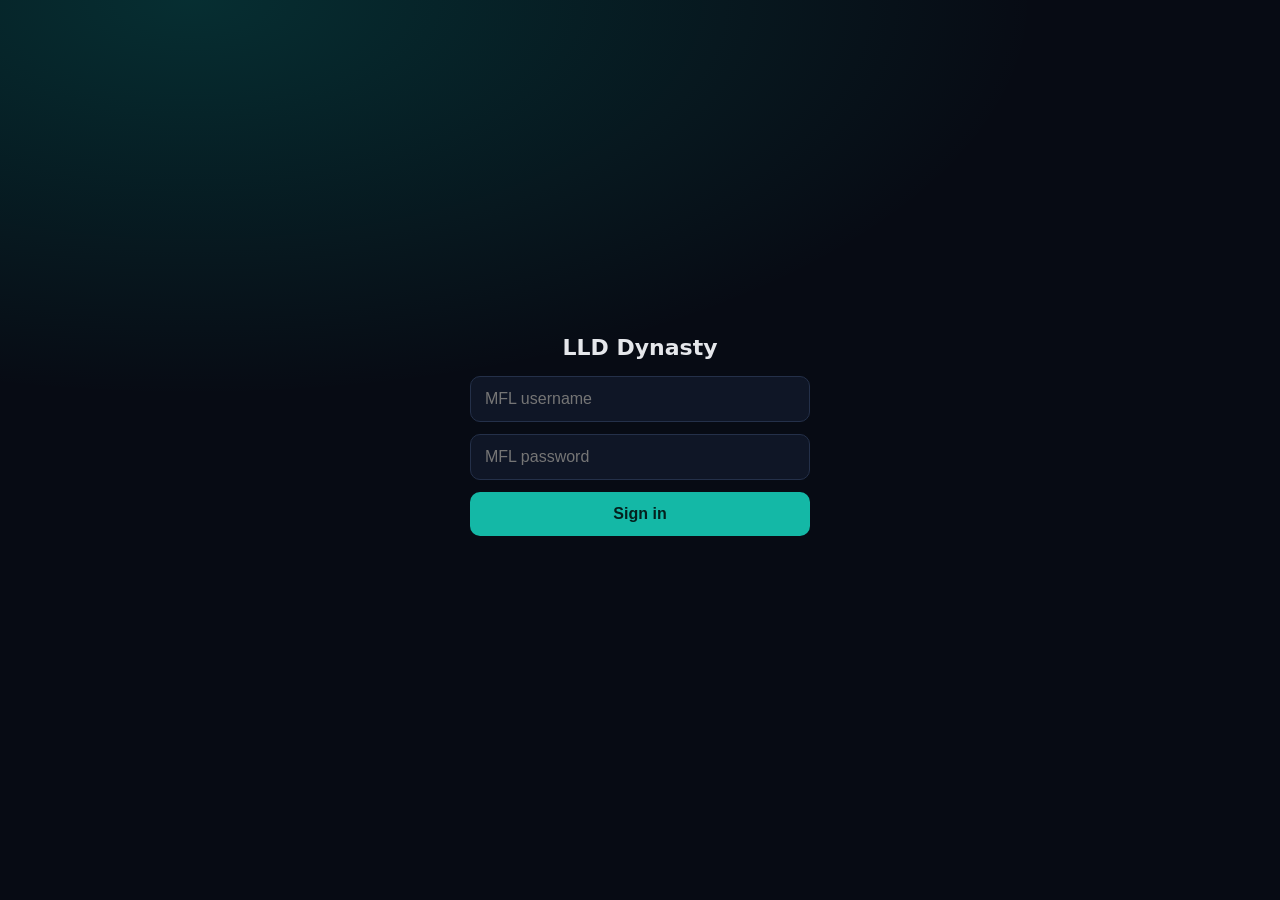
<file: app/index.html>
<!doctype html>
<html lang="en">
<head>
<meta charset="utf-8">
<title>LLD Dynasty</title>
<meta name="viewport" content="width=device-width, initial-scale=1, maximum-scale=1, user-scalable=no, viewport-fit=cover">
<meta name="apple-mobile-web-app-capable" content="yes">
<meta name="mobile-web-app-capable" content="yes">
<meta name="apple-mobile-web-app-status-bar-style" content="black-translucent">
<meta name="apple-mobile-web-app-title" content="LLD">
<meta name="theme-color" content="#070b14">
<link rel="manifest" href="manifest.json">
<link rel="apple-touch-icon" href="icon-192.png">
<style>
html,body{margin:0;background:#070b14;color:#e5e7eb;font-family:-apple-system,system-ui,sans-serif}
#lld-app-login{position:fixed;inset:0;display:flex;align-items:center;justify-content:center;padding:24px;box-sizing:border-box;background:radial-gradient(120% 80% at 15% 0%,rgba(0,206,184,.18),transparent 55%),#070b14}
#lld-app-login form{width:100%;max-width:340px;display:flex;flex-direction:column;gap:12px}
#lld-app-login h1{margin:0 0 4px;font-size:22px;text-align:center}
#lld-app-login input{padding:13px 14px;border-radius:10px;border:1px solid #243049;background:#0f1626;color:#fff;font-size:16px}
#lld-app-login button{padding:13px;border-radius:10px;border:0;background:#14b8a6;color:#04201d;font-weight:800;font-size:16px}
#lld-app-err{min-height:18px;color:#f87171;font-size:13px;text-align:center}
#lld-app-boot{position:fixed;inset:0;display:none;align-items:center;justify-content:center;color:#94a3b8;font-size:13px}
/* iPhone home-screen app: the status bar overlays the page, so push the sticky header below it (otherwise its buttons sit under the clock and can't be tapped) */
.app-header{padding-top:env(safe-area-inset-top,0px) !important}
body{padding-bottom:env(safe-area-inset-bottom,0px)}
</style>
</head>
<body>
<div id="lld-app-boot">Loading your league…</div>
<div id="lld-app-login" style="display:none">
  <form id="lld-app-form" autocomplete="on">
    <h1>LLD Dynasty</h1>
    <input name="username" placeholder="MFL username" autocomplete="username" autocapitalize="none" required>
    <input name="password" type="password" placeholder="MFL password" autocomplete="current-password" required>
    <button type="submit">Sign in</button>
    <div id="lld-app-err"></div>
  </form>
</div>
<script src="config.js?v=2"></script>
<script src="install.js?v=6"></script>
<script src="app.js?v=12"></script>
</body>
</html>
</file>
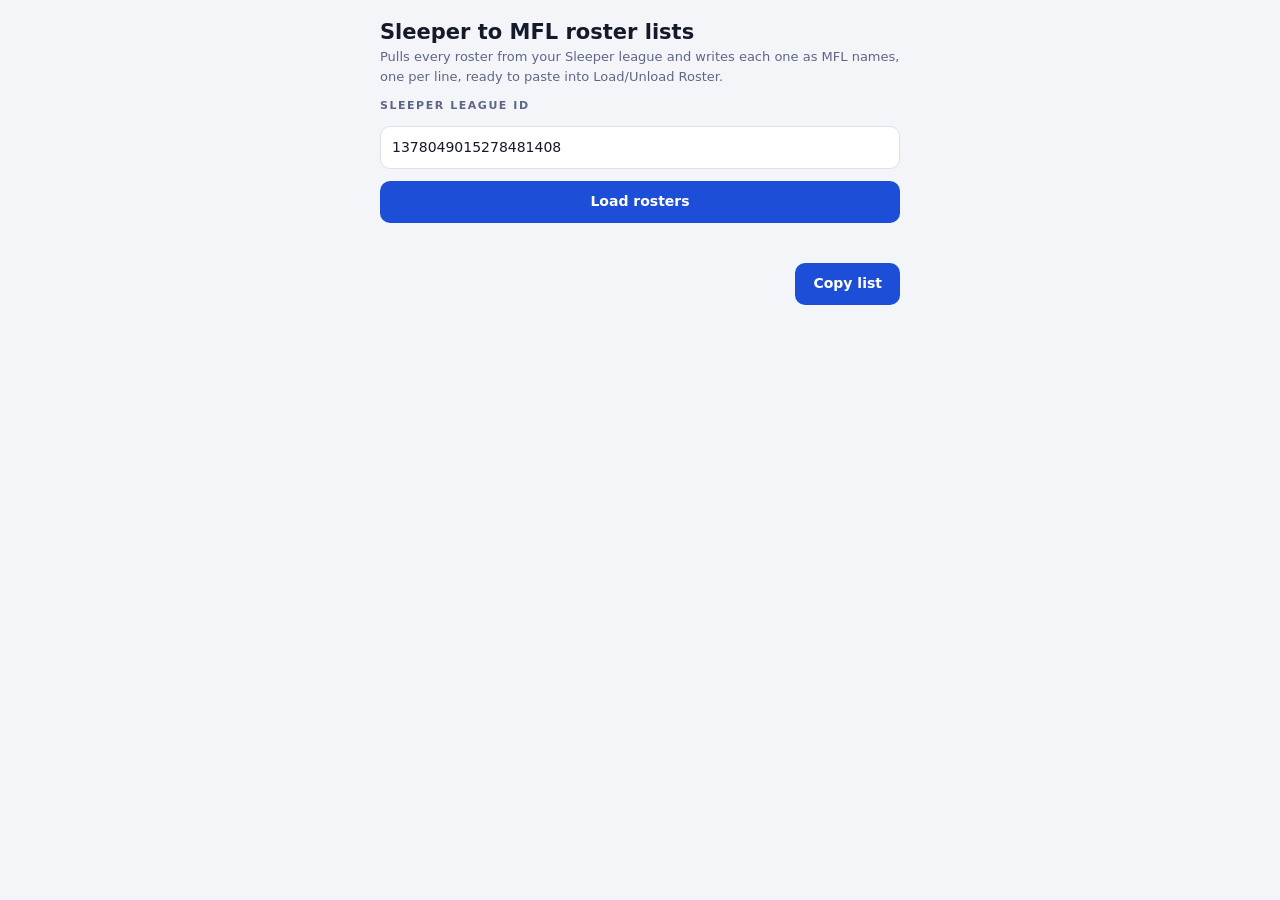
<file: sleeper-loader.html>
<!doctype html>
<html lang="en"><head><meta charset="utf-8"><meta name="viewport" content="width=device-width,initial-scale=1,viewport-fit=cover">
<title>Sleeper to MFL Roster Lists</title>
<style>
:root{--bg:#f4f5f9;--card:#fff;--line:#dde1ec;--fg:#151a2b;--dim:#5d6785;--acc:#1d4ed8;--accfg:#fff;--warn:#b45309;color-scheme:light}
@media (prefers-color-scheme:dark){:root{--bg:#0d1018;--card:#171c28;--line:#272f42;--fg:#eef1f8;--dim:#8f9ab5;--acc:#6ea0ff;--accfg:#0d1018;--warn:#fbbf24;color-scheme:dark}}
*{box-sizing:border-box}
body{margin:0;background:var(--bg);color:var(--fg);font:14px/1.4 -apple-system,system-ui,sans-serif;padding-inline:16px;padding-block:18px 60px}
.wrap{max-width:520px;margin:0 auto;display:flex;flex-direction:column;gap:12px}
h1{font-size:21px;margin:0}p{margin:0;color:var(--dim);font-size:13px;line-height:1.5}
.lbl{font-size:11px;letter-spacing:.14em;text-transform:uppercase;color:var(--dim);font-weight:700}
input{width:100%;border:1px solid var(--line);background:var(--card);color:var(--fg);border-radius:10px;padding:11px;font:inherit}
.chips{display:flex;gap:6px;overflow-x:auto;padding-bottom:4px}.chips button{flex:none;border:1px solid var(--line);background:var(--card);color:var(--fg);border-radius:999px;padding:8px 13px;font:inherit;font-weight:700;font-size:13px}.chips button.on{background:var(--acc);color:var(--accfg);border-color:var(--acc)}
textarea{width:100%;height:300px;border:1px solid var(--line);background:var(--card);color:var(--fg);border-radius:12px;padding:12px;font:14px/1.5 ui-monospace,Menlo,monospace;resize:vertical}
.bar{display:flex;gap:8px;align-items:center}.bar span{flex:1;font-size:13px;color:var(--dim);font-weight:700}
button.go{border:0;background:var(--acc);color:var(--accfg);border-radius:10px;padding:11px 18px;font:inherit;font-weight:800}
.warn{color:var(--warn);font-size:12px;line-height:1.5}
</style></head><body><div class="wrap">
<div><h1>Sleeper to MFL roster lists</h1><p>Pulls every roster from your Sleeper league and writes each one as MFL names, one per line, ready to paste into Load/Unload Roster.</p></div>
<div class="lbl">Sleeper league ID</div><input id="lid" value="1378049015278481408" inputmode="numeric">
<button class="go" id="load">Load rosters</button>
<p id="msg"></p>
<div class="lbl" id="tl" hidden>Team</div><div class="chips" id="teams"></div>
<textarea id="out" readonly hidden></textarea>
<div class="bar" id="bar" hidden><span id="cnt"></span><button class="go" id="cp">Copy list</button></div>
<div class="warn" id="miss"></div>
</div>
<script>
var MFL=[["Bills, Buffalo","Def","BUF"],["Colts, Indianapolis","Def","IND"],["Dolphins, Miami","Def","MIA"],["Patriots, New England","Def","NEP"],["Jets, New York","Def","NYJ"],["Bengals, Cincinnati","Def","CIN"],["Browns, Cleveland","Def","CLE"],["Titans, Tennessee","Def","TEN"],["Jaguars, Jacksonville","Def","JAC"],["Steelers, Pittsburgh","Def","PIT"],["Broncos, Denver","Def","DEN"],["Chiefs, Kansas City","Def","KCC"],["Raiders, Las Vegas","Def","LVR"],["Chargers, Los Angeles","Def","LAC"],["Seahawks, Seattle","Def","SEA"],["Cowboys, Dallas","Def","DAL"],["Giants, New York","Def","NYG"],["Eagles, Philadelphia","Def","PHI"],["Cardinals, Arizona","Def","ARI"],["Commanders, Washington","Def","WAS"],["Bears, Chicago","Def","CHI"],["Lions, Detroit","Def","DET"],["Packers, Green Bay","Def","GBP"],["Vikings, Minnesota","Def","MIN"],["Buccaneers, Tampa Bay","Def","TBB"],["Falcons, Atlanta","Def","ATL"],["Panthers, Carolina","Def","CAR"],["Rams, Los Angeles","Def","LAR"],["Saints, New Orleans","Def","NOS"],["49ers, San Francisco","Def","SFO"],["Ravens, Baltimore","Def","BAL"],["Texans, Houston","Def","HOU"],["Harbaugh, Jim","Coach","LAC"],["Glenn, Aaron","Coach","NYJ"],["Vrabel, Mike","Coach","NEP"],["Reid, Andy","Coach","KCC"],["Brady, Tom","QB","FA"],["Rivers, Philip","QB","FA"],["Rodgers, Aaron","QB","PIT"],["McCarthy, Mike","Coach","PIT"],["Payton, Sean","Coach","DEN"],["Lewis, Marcedes","TE","DEN"],["Ryans, DeMeco","Coach","HOU"],["Folk, Nick","PK","FA"],["Prater, Matt","PK","FA"],["Campbell, Calais","DT","BAL"],["Flacco, Joe","QB","CIN"],["O'Connell, Kevin","Coach","MIN"],["Johnson, Josh","QB","ARI"],["Harbaugh, John","Coach","NYG"],["Stafford, Matthew","QB","LAR"],["Morstead, Thomas","PN","TEN"],["Gano, Graham","PK","FA"],["Graham, Brandon","DE","FA"],["Heyward, Cameron","DT","PIT"],["Miller, Von","DE","DAL"],["Jordan, Cameron","DE","NOS"],["Dalton, Andy","QB","ATL"],["Taylor, Tyrod","QB","GBP"],["Bellore, Nick","LB","FA"],["Bowles, Todd","Coach","TBB"],["Cousins, Kirk","QB","MIN"],["Moore, Kellen","Coach","NOS"],["Wilson, Russell","QB","FA"],["David, Lavonte","LB","FA"],["Wagner, Bobby","LB","FA"],["Smith, Harrison","S","MIN"],["Anger, Bryan","PN","DAL"],["Davis, Demario","LB","NYJ"],["Hekker, Johnny","PN","MIN"],["Keenum, Case","QB","CHI"],["Tucker, Justin","PK","KCC"],["Smith, Geno","QB","NYJ"],["Allen, Keenan","WR","SFO"],["Patterson, Cordarrelle","RB","FA"],["Hopkins, DeAndre","WR","FA"],["Kelce, Travis","TE","KCC"],["Ertz, Zach","TE","PHI"],["Jenkins, John","DT","BAL"],["Poyer, Jordan","S","BUF"],["Jefferson, Tony","S","LAC"],["Slay, Darius","CB","FA"],["Juszczyk, Kyle","RB","SFO"],["Martin, Sam","PN","CAR"],["Hopkins, Dustin","PK","FA"],["Bridgewater, Teddy","QB","FA"],["Carr, Derek","QB","FA"],["Evans, Mike","WR","SFO"],["Cooks, Brandin","WR","FA"],["Adams, Davante","WR","LAR"],["Beckham, Odell","WR","MIN"],["Clowney, Jadeveon","DE","HOU"],["Mack, Khalil","DE","LAC"],["Van Noy, Kyle","DE","MIN"],["Donald, Aaron","DT","LAR"],["Garoppolo, Jimmy","QB","LAR"],["Ward, Jimmie","S","FA"],["Lawrence, Demarcus","DE","SEA"],["Jones, DaQuan","DT","NEP"],["Urban, Brent","DT","BAL"],["O'Donnell, Pat","PN","FA"],["Harris, Shelby","DT","NYG"],["Boswell, Chris","PK","PIT"],["Thielen, Adam","WR","FA"],["Santos, Cairo","PK","CHI"],["McManus, Brandon","PK","LAR"],["Pennel, Mike","DT","KCC"],["Way, Tress","PN","WAS"],["Autry, Denico","DE","FA"],["Winston, Jameis","QB","NYG"],["Mariota, Marcus","QB","WAS"],["Abdullah, Ameer","RB","JAC"],["Cooper, Amari","WR","FA"],["Agholor, Nelson","WR","FA"],["Diggs, Stefon","WR","WAS"],["Lockett, Tyler","WR","FA"],["Dorsett, Phillip","WR","ARI"],["Fowler, Dante","DE","SEA"],["Armstead, Arik","DT","JAC"],["Edwards, Mario","DT","HOU"],["Hunter, Danielle","DE","HOU"],["Williams, Leonard","DT","SEA"],["Phillips, Jordan","DT","BUF"],["Thompson, Shaq","LB","BUF"],["Dupree, Bud","DE","LAC"],["Perryman, Denzel","LB","LAC"],["Kendricks, Eric","LB","LAR"],["Quinn, Dan","Coach","WAS"],["Waller, Darren","TE","CAR"],["Smith, Preston","DE","WAS"],["Goldman, Eddie","DT","WAS"],["Smith, Za'Darius","DE","ATL"],["Jarrett, Grady","DT","CHI"],["Pinion, Bradley","PN","MIA"],["Burton, Michael","RB","CLE"],["Diggs, Quandre","S","SEA"],["Nunez-Roches, Rakeem","DT","TBB"],["Siemian, Trevor","QB","FA"],["Carter, DeAndre","WR","DET"],["Myers, Jason","PK","SEA"],["Mostert, Raheem","RB","FA"],["Heinicke, Taylor","QB","FA"],["Hewitt, Neville","LB","NYG"],["Campbell, Dan","Coach","DET"],["Winchester, James","TE","KCC"],["Wentz, Carson","QB","MIN"],["Goff, Jared","QB","DET"],["Brissett, Jacoby","QB","BAL"],["Prescott, Dak","QB","DAL"],["Allen, Brandon","QB","FA"],["Driskel, Jeff","QB","WAS"],["Elliott, Ezekiel","RB","FA"],["Henry, Derrick","RB","BAL"],["Treadwell, Laquon","WR","IND"],["Boyd, Tyler","WR","FA"],["Shepard, Sterling","WR","NYJ"],["Henry, Hunter","TE","NEP"],["Hooper, Austin","TE","ATL"],["Higbee, Tyler","TE","LAR"],["Vannett, Nick","TE","BAL"],["Bosa, Joey","DE","FA"],["Buckner, DeForest","DT","SFO"],["Ogbah, Emmanuel","DE","KCC"],["Robinson, A'Shawn","DT","TBB"],["Reed, Jarran","DT","SEA"],["Billings, Andrew","DT","ARI"],["Johnson, Austin","DT","JAC"],["Ramsey, Jalen","CB","PIT"],["Apple, Eli","CB","FA"],["Mills, Jalen","S","DET"],["Bell, Vonn","S","FA"],["Floyd, Leonard","DE","FA"],["Rankins, Sheldon","DT","HOU"],["Clark, Kenny","DT","DAL"],["Jones, Chris","DT","KCC"],["Ward, Jihad","DT","MIN"],["Jones, Deion","LB","FA"],["Gotsis, Adam","DT","TBB"],["Byard, Kevin","S","NEP"],["Collins, Maliek","DT","CLE"],["Bullard, Jonathan","DT","DAL"],["Hargrave, Javon","DT","GBP"],["Simmons, Justin","S","FA"],["Murray, Eric","S","JAC"],["Moore, Chris","WR","BAL"],["Killebrew, Miles","S","TBB"],["Onyemata, David","DT","NYJ"],["Robinson, Demarcus","WR","SFO"],["Judon, Matt","DE","SFO"],["Jefferson, Quinton","DT","FA"],["Hill, Tyreek","WR","FA"],["Reader, D.J.","DT","NYG"],["Roberts, Elandon","LB","PIT"],["Dixon, Riley","PN","TBB"],["Fairbairn, Ka'imi","PK","HOU"],["Ham, C.J.","RB","FA"],["Chosen, Robbie","WR","WAS"],["Manhertz, Chris","TE","NYG"],["Lutz, Wil","PK","DEN"],["Hamilton, Antonio","CB","FA"],["Goodwin, C.J.","CB","FA"],["Jones, Jonathan","CB","PHI"],["Raymond, Kalif","WR","CHI"],["Fox, Morgan","DT","BUF"],["McVay, Sean","Coach","LAR"],["Watson, Deshaun","QB","CLE"],["Trubisky, Mitchell","QB","TEN"],["Mahomes, Patrick","QB","KCC"],["Dobbs, Joshua","QB","DET"],["Rush, Cooper","QB","TBB"],["Cook, Dalvin","RB","FA"],["McCaffrey, Christian","RB","SFO"],["Mixon, Joe","RB","FA"],["Kamara, Alvin","RB","NOS"],["Perine, Samaje","RB","CIN"],["Foreman, D'Onta","RB","FA"],["Hunt, Kareem","RB","FA"],["Williams, Jamaal","RB","FA"],["McNichols, Jeremy","RB","WAS"],["Conner, James","RB","ARI"],["Ogunbowale, Dare","RB","HOU"],["Williams, Mike","WR","FA"],["Smith-Schuster, JuJu","WR","FA"],["Samuel, Curtis","WR","FA"],["Godwin, Chris","WR","TBB"],["Kupp, Cooper","WR","SEA"],["Reynolds, Josh","WR","NYJ"],["Brown, Noah","WR","FA"],["Jones, Zay","WR","ARI"],["Engram, Evan","TE","DEN"],["Njoku, David","TE","LAC"],["Smith, Jonnu","TE","GBP"],["Garrett, Myles","DE","LAR"],["Thomas, Solomon","DT","TEN"],["Barnett, Derek","DE","CLE"],["Lawson, Carl","DE","IND"],["Allen, Jonathan","DT","CIN"],["Watkins, Carlos","DT","TEN"],["Watt, T.J.","DE","PIT"],["Cunningham, Zach","LB","DET"],["Humphrey, Marlon","CB","BAL"],["Lattimore, Marshon","CB","FA"],["Jackson, Adoree","CB","PHI"],["Lewis, Jourdan","CB","JAC"],["Hooker, Malik","S","DAL"],["Adams, Jamal","LB","MIN"],["Peppers, Jabrill","S","PIT"],["Shanahan, Kyle","Coach","SFO"],["Everett, Gerald","TE","FA"],["Reddick, Haason","DE","TBB"],["Alie-Cox, Mo","TE","IND"],["White, Tre'Davious","CB","BUF"],["Baker, Budda","S","ARI"],["Maye, Marcus","S","LAC"],["Williams, Marcus","S","LAC"],["Walker, DeMarcus","DE","WAS"],["Tomlinson, Dalvin","DT","LAC"],["Kpassagnon, Tanoh","DE","TEN"],["Awuzie, Chidobe","CB","BAL"],["Ogunjobi, Larry","DT","BUF"],["Witherspoon, Ahkello","CB","FA"],["Smoot, Dawuane","DE","NYG"],["Anzalone, Alex","LB","TBB"],["Moreau, Fabian","CB","WAS"],["Griffin, Shaq","CB","FA"],["Douglas, Rasul","CB","WAS"],["Hendrickson, Trey","DE","BAL"],["Jenkins, Rayshawn","S","BAL"],["Hollins, Mack","WR","NEP"],["Reeves-Maybin, Jalen","LB","CHI"],["Ebukam, Samson","DE","ATL"],["Wise, Deatrich","DE","WAS"],["Stewart, Grover","DT","IND"],["Kittle, George","TE","SFO"],["Kazee, Damontae","S","DET"],["Elliott, Jake","PK","PHI"],["Walker, Anthony","LB","FA"],["Milano, Matt","LB","BUF"],["Agnew, Jamal","WR","FA"],["Saubert, Eric","TE","SEA"],["Taylor, Trent","WR","FA"],["Godchaux, Davon","DT","JAC"],["Jones, Aaron","RB","MIN"],["Clark, Chuck","S","DET"],["Woods, Xavier","S","FA"],["Muhammad, Al-Quadin","DE","TBB"],["Jones, D.J.","DT","DEN"],["Gonzalez, Zane","PK","FA"],["Moore, David","WR","CAR"],["Butker, Harrison","PK","KCC"],["Patrick, Tim","WR","NYJ"],["Koo, Younghoe","PK","FA"],["Ekeler, Austin","RB","WAS"],["Hilton, Mike","CB","IND"],["Bourne, Kendrick","WR","ARI"],["Hill, Taysom","TE","FA"],["Tonyan, Robert","TE","PIT"],["Haack, Matt","PN","FA"],["Sanchez, Rigoberto","PN","IND"],["Robertson-Harris, Roy","DT","NYG"],["Wilson, Eric","LB","MIN"],["Butler, Adam","DT","LVR"],["Ricard, Patrick","RB","NYG"],["Moore, Kenny","CB","PHI"],["Davis, Michael","CB","FA"],["Pascal, Zach","WR","FA"],["Maulet, Art","CB","DET"],["Allen, Josh","QB","BUF"],["Mayfield, Baker","QB","TBB"],["Darnold, Sam","QB","SEA"],["Jackson, Lamar","QB","BAL"],["Rudolph, Mason","QB","PIT"],["White, Mike","QB","FA"],["Barkley, Saquon","RB","PHI"],["Chubb, Nick","RB","FA"],["Hines, Nyheim","RB","NOS"],["Ridley, Calvin","WR","TEN"],["Sutton, Courtland","WR","DEN"],["Lazard, Allen","WR","FA"],["Kirk, Christian","WR","SFO"],["Pettis, Dante","WR","SFO"],["Moore, D.J.","WR","BUF"],["Berrios, Braxton","WR","NYG"],["McCloud, Ray-Ray","WR","FA"],["Wilson, Cedrick","WR","FA"],["Chark, D.J.","WR","FA"],["Turner, Malik","WR","SFO"],["Andrews, Mark","TE","BAL"],["Gesicki, Mike","TE","CIN"],["Goedert, Dallas","TE","PHI"],["Conklin, Tyler","TE","DET"],["Smythe, Durham","TE","BAL"],["Thomas, Ian","TE","LVR"],["Hurst, Hayden","TE","FA"],["Chubb, Bradley","DE","BUF"],["Key, Arden","DE","IND"],["Hand, Da'Shawn","DT","ATL"],["Okoronkwo, Ogbonnia","DE","SFO"],["Lewis, Tyquan","DE","IND"],["Davenport, Marcus","DE","CHI"],["Sweat, Josh","DE","ARI"],["Vea, Vita","DT","TBB"],["Phillips, Harrison","DT","NYJ"],["Settle, Tim","DT","WAS"],["Bryan, Taven","DT","BAL"],["Smith, Roquan","LB","BAL"],["Edmunds, Tremaine","LB","NYG"],["Landry, Harold","DE","NEP"],["Jewell, Josey","LB","FA"],["Nwosu, Uchenna","DE","SEA"],["Baker, Jerome","LB","FA"],["Ward, Denzel","CB","CLE"],["Oliver, Isaiah","S","TEN"],["Davis, Carlton","CB","NEP"],["Fitzpatrick, Minkah","S","NYJ"],["James, Derwin","S","LAC"],["Harrison, Ronnie","S","MIA"],["Reid, Justin","S","FA"],["Carlson, Daniel","PK","MIA"],["Pineiro, Eddy","PK","SFO"],["Payne, Da'Ron","DT","WAS"],["Edmonds, Chase","RB","WAS"],["Alexander, Jaire","CB","PHI"],["Hughes, Mike","CB","ATL"],["Stewart, M.J.","S","HOU"],["Bates, Jessie","S","JAC"],["Jackson, Donte","CB","LAC"],["Hill, B.J.","DT","CIN"],["Warner, Fred","LB","SFO"],["Shepherd, Nathan","DT","NOS"],["Nnadi, Derrick","DT","FA"],["Jones, Justin","DT","FA"],["Burks, Oren","LB","CIN"],["Akins, Jordan","TE","JAC"],["Yiadom, Isaac","CB","WAS"],["Holmes, Jalyn","DE","TEN"],["Armstrong, Dorance","DE","WAS"],["Whitehead, Jordan","S","FA"],["White, Kyzir","LB","FA"],["Dissly, Will","TE","FA"],["Johnson, Taron","CB","LVR"],["Maddox, Avonte","S","DET"],["Street, Kentavius","DT","CHI"],["Franklin-Myers, John","DT","TEN"],["Schultz, Dalton","TE","HOU"],["Reed, D.J.","CB","DET"],["Bentley, Ja'Whaun","LB","PIT"],["Watson, Justin","WR","KCC"],["Nichols, Bilal","DT","FA"],["Flowers, Tre","CB","PIT"],["Dickson, Michael","PN","SEA"],["Neal, Siran","CB","SFO"],["Scott, J.K.","PN","LAC"],["Valdes-Scantling, Marquez","WR","PIT"],["Fatukasi, Foley","DT","LVR"],["Martin, Jake","DE","TEN"],["Elliott, DeShon","S","PIT"],["Gage, Russell","WR","SFO"],["Joseph-Day, Sebastian","DT","PIT"],["Smith, Tremon","CB","HOU"],["Oluokun, Foyesade","LB","JAC"],["Sanders, Jason","PK","NYJ"],["Franklin, Zaire","LB","GBP"],["Sieler, Zach","DT","MIA"],["Cooke, Logan","PN","JAC"],["Johnston, Cam","PN","PIT"],["Edwards, Gus","RB","FA"],["Cracraft, River","WR","FA"],["Bojorquez, Corey","PN","CLE"],["Allen, Kyle","QB","BUF"],["Gardeck, Dennis","DE","JAC"],["Sherfield, Trent","WR","BUF"],["Joseph, Greg","PK","FA"],["Firkser, Anthony","TE","FA"],["Ward, Charvarius","CB","IND"],["Board, Chris","LB","FA"],["Dickerson, Matt","DT","JAC"],["Ford, Poona","DT","LAR"],["Odum, George","S","HOU"],["Mundt, Johnny","TE","PHI"],["Gray, J.T.","S","FA"],["Luvu, Frankie","LB","WAS"],["Thomas, Tavierre","CB","NYG"],["Williams, Darious","CB","FA"],["Hodge, KhaDarel","WR","SFO"],["Tupou, Josh","DT","NYG"],["Mullens, Nick","QB","JAC"],["Badgley, Mike","PK","FA"],["Spillane, Robert","LB","NEP"],["Dwelley, Ross","TE","CAR"],["Brown, Pharaoh","TE","IND"],["Ford, Mike","CB","ATL"],["Wilson, Jeffery","RB","MIA"],["Davis, Jalen","CB","CIN"],["LaFleur, Matt","Coach","GBP"],["Taylor, Zac","Coach","CIN"],["Murray, Kyler","QB","MIN"],["Lock, Drew","QB","SEA"],["Jones, Daniel","QB","IND"],["Jackson, Tyree","TE","WAS"],["Grier, Will","QB","FA"],["Stidham, Jarrett","QB","DEN"],["Rypien, Brett","QB","LVR"],["Minshew, Gardner","QB","ARI"],["Stick, Easton","QB","TBB"],["Montgomery, David","RB","HOU"],["Jacobs, Josh","RB","GBP"],["Williams, Trayveon","RB","FA"],["Sanders, Miles","RB","FA"],["Singletary, Devin","RB","NYG"],["Gaskin, Myles","RB","FA"],["Homer, Travis","RB","PIT"],["Pollard, Tony","RB","TEN"],["Hill, Justice","RB","BAL"],["Johnson, Ty","RB","BUF"],["Metcalf, DK","WR","PIT"],["Brown, A.J.","WR","NEP"],["Brown, Marquise","WR","FA"],["Dortch, Greg","WR","BUF"],["McLaurin, Terry","WR","WAS"],["Sills, David","WR","TBB"],["Campbell, Parris","WR","FA"],["Hardman, Mecole","WR","IND"],["Humphrey, Lil'Jordan","WR","DEN"],["Jennings, Gary","WR","LAC"],["Slayton, Darius","WR","FA"],["Renfrow, Hunter","WR","FA"],["Meyers, Jakobi","WR","JAC"],["Samuel, Deebo","WR","SFO"],["Fant, Noah","TE","NOS"],["Hockenson, T.J.","TE","MIN"],["Smith, Irv","TE","FA"],["Knox, Dawson","TE","BUF"],["Sample, Drew","TE","CIN"],["Bosa, Nick","DE","SFO"],["Sweat, Montez","DE","CHI"],["Gary, Rashan","DE","DAL"],["Ferrell, Clelin","DE","MIA"],["Allen, Zach","DT","DEN"],["Nelson, Anthony","DE","TBB"],["Collier, L.J.","DT","ARI"],["Williams, Quinnen","DT","DAL"],["Oliver, Ed","DT","BUF"],["Lawrence, Dexter","DT","CIN"],["Tillery, Jerry","DT","IND"],["Wilkins, Christian","DT","FA"],["Simmons, Jeffery","DT","CHI"],["Jones, Dre'Mont","DE","NEP"],["Hines-Allen, Josh","DE","JAC"],["White, Devin","LB","DET"],["Wilson, Mack","LB","ARI"],["Bush, Devin","LB","CHI"],["Burns, Brian","DE","NYG"],["Love, Julian","S","SEA"],["Murphy, Byron","CB","MIN"],["Hooker, Amani","S","BUF"],["Adderley, Nasir","S","FA"],["Rapp, Taylor","S","DEN"],["Savage, Darnell","S","FA"],["Ya-Sin, Rock","CB","DET"],["Murphy-Bunting, Sean","CB","PIT"],["Tavai, Jahlani","LB","JAC"],["Johnson, Lonnie","S","FA"],["Thornhill, Juan","S","JAC"],["Johnson, Diontae","WR","FA"],["Oliver, Josh","TE","MIN"],["Pratt, Germaine","LB","FA"],["Takitaki, Sione","LB","FA"],["Harris, Will","S","FA"],["Saunders, Khalen","DT","FA"],["Barton, Cody","LB","TEN"],["Okereke, Bobby","LB","CAR"],["Dean, Jamel","CB","PIT"],["Williams, Quincy","LB","CLE"],["Edwards, Mike","S","KCC"],["Mattison, Alexander","RB","MIA"],["Gardner-Johnson, Chauncey","S","FA"],["Crosby, Maxx","DE","LVR"],["Wishnowsky, Mitch","PN","NEP"],["Tranquill, Drue","LB","KCC"],["Amadi, Ugo","CB","DEN"],["Gaines, Greg","DT","BUF"],["Moreau, Foster","TE","HOU"],["Gay, Matt","PK","LVR"],["Oruwariye, Amani","CB","BAL"],["Greenlaw, Dre","LB","SFO"],["Van Ginkel, Andrew","DE","MIN"],["Cashman, Blake","LB","MIN"],["Jackson, Michael","CB","CAR"],["Omenihu, Charles","DE","WAS"],["Bailey, Jake","PN","ATL"],["Speed, E.J.","LB","HOU"],["Holcomb, Cole","LB","PIT"],["Ballentine, Corey","CB","FA"],["Epps, Marcus","S","PHI"],["Miller, Scotty","WR","CHI"],["Wilson, Donovan","S","DAL"],["Summers, Ty","LB","CHI"],["Scott, Nick","S","CAR"],["Elliss, Kaden","LB","NOS"],["Bell, Quinton","DE","NYJ"],["Dulin, Ashton","WR","IND"],["Beck, Andrew","RB","NYJ"],["Edwards, T.J.","LB","CHI"],["Wingard, Andrew","S","ARI"],["Johnson, D'Ernest","RB","FA"],["Parham, Donald","TE","PIT"],["Browning, Jake","QB","LAC"],["Johnson, Jakob","RB","HOU"],["Hudson, Tanner","TE","CIN"],["Woods, Josh","LB","ATL"],["Granderson, Carl","DE","NOS"],["Singleton, Alex","LB","DEN"],["Owens, Jonathan","S","IND"],["Ingold, Alec","RB","LAC"],["Wright, Matthew","PK","BUF"],["Reaves, Jeremy","S","WAS"],["Kuntz, Christian","LB","PIT"],["Lammons, Chris","CB","IND"],["Phillips, Del'Shawn","LB","LAC"],["Dodson, Tyrel","LB","CAR"],["Montgomery, D.J.","WR","IND"],["Gillan, Jamie","PN","FA"],["Gifford, Luke","LB","SFO"],["Kennedy, Tom","WR","DET"],["Pittman, Anthony","LB","DET"],["Thompson, Jalen","S","DAL"],["Bachman, Alex","WR","LAR"],["Olszewski, Gunner","WR","NYG"],["Al-Shaair, Azeez","LB","HOU"],["Zaccheaus, Olamide","WR","ATL"],["Slye, Joey","PK","TEN"],["Sims, Steven","WR","ARI"],["Cole, A.J.","PN","LVR"],["Givens, Kevin","DT","IND"],["Nixon, Keisean","CB","GBP"],["Ekuale, Daniel","DT","WAS"],["Reeder, Troy","LB","NYJ"],["Tuttle, Shy","DT","WAS"],["McLaughlin, Chase","PK","TBB"],["Reynolds, Craig","RB","WAS"],["Giles-Harris, Joe","LB","CIN"],["Stefanski, Kevin","Coach","ATL"],["Burrow, Joe","QB","CIN"],["Tagovailoa, Tua","QB","ATL"],["Herbert, Justin","QB","LAC"],["Love, Jordan","QB","GBP"],["Hurts, Jalen","QB","PHI"],["Huntley, Tyler","QB","BAL"],["Swift, D'Andre","RB","CHI"],["Moss, Zack","RB","FA"],["Akers, Cam","RB","FA"],["Dobbins, J.K.","RB","DEN"],["Taylor, Jonathan","RB","IND"],["Edwards-Helaire, Clyde","RB","KCC"],["Dillon, AJ","RB","CAR"],["Ahmed, Salvon","RB","CHI"],["Dallas, DeeJay","RB","MIN"],["Taylor, Patrick","RB","FA"],["Dowdle, Rico","RB","PIT"],["Lamb, CeeDee","WR","DAL"],["Jeudy, Jerry","WR","CLE"],["Ruggs, Henry","WR","FA"],["Higgins, Tee","WR","CIN"],["Jefferson, Justin","WR","MIN"],["Shenault, Laviska","WR","FA"],["Reagor, Jalen","WR","MIA"],["Aiyuk, Brandon","WR","SFO"],["Claypool, Chase","WR","FA"],["Pittman, Michael","WR","PIT"],["Davis, Gabriel","WR","BUF"],["Duvernay, Devin","WR","ARI"],["Proche, James","WR","ARI"],["Hodgins, Isaiah","WR","PIT"],["Gibson, Antonio","RB","FA"],["Peoples-Jones, Donovan","WR","FA"],["Jefferson, Van","WR","WAS"],["Jennings, Jauan","WR","MIN"],["Johnson, Juwan","TE","NOS"],["Johnson, Tyler","WR","NYJ"],["Kmet, Cole","TE","CHI"],["Trautman, Adam","TE","DEN"],["Parkinson, Colby","TE","LAR"],["Okwuegbunam, Albert","TE","LVR"],["Bryant, Harrison","TE","IND"],["Deguara, Josiah","TE","LAC"],["Young, Chase","DE","NOS"],["Gross-Matos, Yetur","DE","SFO"],["Epenesa, A.J.","DE","PHI"],["Kareem, Khalid","DE","SFO"],["Greenard, Jonathan","DE","PHI"],["Simmons, Isaiah","LB","CAR"],["Chaisson, K'Lavon","DE","WAS"],["Murray, Kenneth","LB","HOU"],["Phillips, Jacob","LB","IND"],["Harrison, Malik","LB","NYG"],["Brooks, Jordyn","LB","MIA"],["Baun, Zack","LB","PHI"],["Jennings, Anfernee","DE","NOS"],["Queen, Patrick","LB","PIT"],["Brown, Derrick","DT","CAR"],["Kinlaw, Javon","DT","WAS"],["Madubuike, Nnamdi","DT","BAL"],["Gallimore, Neville","DT","CHI"],["Okudah, Jeff","CB","MIN"],["Diggs, Trevon","CB","SEA"],["Fulton, Kristian","CB","KCC"],["Henderson, CJ","CB","ATL"],["Delpit, Grant","S","CLE"],["McKinney, Xavier","S","GBP"],["Winfield, Antoine","S","TBB"],["Jones, Brandon","S","DEN"],["Davis, Ashtyn","S","SFO"],["Terrell, A.J.","CB","ATL"],["Igbinoghene, Noah","CB","CLE"],["Dugger, Kyle","S","CIN"],["Taylor, Darrell","DE","NEP"],["Johnson, Jaylon","CB","CHI"],["Uche, Josh","DE","MIA"],["Gay, Willie","LB","MIA"],["Chinn, Jeremy","S","LVR"],["Wilson, Logan","LB","FA"],["Hamilton, Davon","DT","JAC"],["Blackmon, Julian","S","NOS"],["Elliott, Jordan","DT","FA"],["Highsmith, Alex","DE","PIT"],["Burgess, Terrell","S","TEN"],["Davis-Gaither, Akeem","LB","IND"],["Holmes, Darnay","CB","ATL"],["Fotu, Leki","DT","PHI"],["Wonnum, D.J.","DE","DET"],["Walker, Mykal","LB","NYJ"],["Wallace, K'Von","S","BAL"],["Lynch, James","DT","CHI"],["Dye, Troy","LB","LAC"],["Hawkins, Jaylinn","S","BAL"],["Sneed, L'Jarius","CB","KCC"],["Robertson, Amik","CB","WAS"],["Gipson, Trevis","DE","CAR"],["Thomas, Daniel","S","CLE"],["Hall, Bryce","CB","HOU"],["Vildor, Kindle","CB","NEP"],["Washington, Broderick","DT","BAL"],["Mooney, Darnell","WR","NYG"],["Murchison, Larrell","DT","LAR"],["Osborn, K.J.","WR","TEN"],["Danna, Michael","DE","BUF"],["Strnad, Justin","LB","DEN"],["Gilman, Alohi","S","KCC"],["Bass, Tyler","PK","BUF"],["Woerner, Charlie","TE","ATL"],["Mann, Braden","PN","PHI"],["Fuller, Jordan","S","ATL"],["Watkins, Quez","WR","IND"],["Metellus, Josh","S","MIN"],["Rodgers, Isaiah","CB","MIN"],["Curl, Kamren","S","LAR"],["Stone, Geno","S","BUF"],["Jackson, Dane","CB","FA"],["Fox, Jack","PN","DET"],["Wolford, John","QB","MIN"],["Cager, Lawrence","TE","FA"],["Bachie, Joe","LB","DET"],["Townsend, Tommy","PN","TEN"],["Rozeboom, Christian","LB","TBB"],["Wharton, Tershawn","DT","CAR"],["Barnes, Krys","LB","CLE"],["Roach, Malcolm","DT","DEN"],["Locke, P.J.","S","DAL"],["McKeon, Sean","TE","FA"],["Gilliam, Reggie","RB","NEP"],["Westbrook-Ikhine, Nick","WR","IND"],["Flannigan-Fowles, Demetrius","LB","FA"],["Huff, Bryce","DE","FA"],["Pierre, James","CB","MIN"],["Dorsey, Khalil","CB","DET"],["Lewis, Cam","S","CHI"],["Gill, Cam","LB","CAR"],["Franklin, Sam","S","BUF"],["Welch, Kristian","LB","GBP"],["Jones, Benito","DT","FA"],["Tart, Teair","DT","LAC"],["Bryant, Myles","CB","DET"],["Christiansen, Cole","LB","KCC"],["Sirianni, Nick","Coach","PHI"],["Saleh, Robert","Coach","TEN"],["Lawrence, Trevor","QB","JAC"],["Fields, Justin","QB","KCC"],["Wilson, Zach","QB","NOS"],["Lance, Trey","QB","LAC"],["Jones, Mac","QB","SFO"],["Trask, Kyle","QB","DAL"],["Franks, Feleipe","TE","CAR"],["Buechele, Shane","QB","BUF"],["Ehlinger, Sam","QB","DEN"],["Mills, Davis","QB","HOU"],["Etienne, Travis","RB","NOS"],["Harris, Najee","RB","FA"],["Gainwell, Kenneth","RB","TBB"],["Williams, Javonte","RB","DAL"],["Sermon, Trey","RB","ATL"],["Carter, Michael","RB","TEN"],["Stevenson, Rhamondre","RB","NEP"],["Patterson, Jaret","RB","DEN"],["Hubbard, Chuba","RB","CAR"],["Jefferson, Jermar","RB","ARI"],["Mitchell, Elijah","RB","PHI"],["Herbert, Khalil","RB","ATL"],["Chase, Ja'Marr","WR","CIN"],["Smith, DeVonta","WR","PHI"],["Waddle, Jaylen","WR","DEN"],["Wallace, Tylan","WR","CLE"],["St. Brown, Amon-Ra","WR","DET"],["Moore, Elijah","WR","PHI"],["Toney, Kadarius","WR","FA"],["Collins, Nico","WR","HOU"],["Brown, Dyami","WR","WAS"],["Bateman, Rashod","WR","BAL"],["Atwell, Tutu","WR","LAR"],["Eskridge, Dee","WR","MIN"],["Fehoko, Simi","WR","ARI"],["Marshall, Terrace","WR","FA"],["Palmer, Joshua","WR","BUF"],["Pitts, Kyle","TE","ATL"],["Jordan, Brevin","TE","HOU"],["Freiermuth, Pat","TE","PIT"],["Tremble, Tommy","TE","CAR"],["Long, Hunter","TE","ARI"],["Farrell, Luke","TE","SFO"],["Gray, Noah","TE","KCC"],["Yeboah, Kenny","TE","ARI"],["Morris, Quintin","TE","JAC"],["Bates, John","TE","WAS"],["Paye, Kwity","DE","LVR"],["Rousseau, Gregory","DE","BUF"],["Basham, Carlos","DE","FA"],["Phillips, Jaelan","DE","CAR"],["Parsons, Micah","DE","GBP"],["Owusu-Koramoah, Jeremiah","LB","CLE"],["Collins, Zaven","DE","ARI"],["Surratt, Chazz","LB","SEA"],["Bolton, Nick","LB","KCC"],["Browning, Baron","DE","ARI"],["Barmore, Christian","DT","NEP"],["Togiai, Tommy","DT","HOU"],["Tufele, Jay","DT","FA"],["Horn, Jaycee","CB","CAR"],["Surtain II, Patrick","CB","DEN"],["Melifonwu, Ifeatu","S","TBB"],["Cisco, Andre","S","DET"],["Moehrig, Trevon","S","CAR"],["Holland, Jevon","S","NYG"],["McPherson, Evan","PK","CIN"],["Patterson, Riley","PK","BAL"],["Davis, Jamin","LB","FA"],["Newsome, Greg","CB","NYG"],["Turner, Payton","DE","DET"],["Stokes, Eric","CB","LVR"],["Oweh, Odafe","DE","WAS"],["Tryon, Joe","DE","FA"],["Campbell, Tyson","CB","CLE"],["Grant, Richie","S","NEP"],["Onwuzurike, Levi","DT","DET"],["Samuel, Asante","CB","PIT"],["Ojulari, Azeez","DE","LVR"],["Odeyingbo, Dayo","DE","CHI"],["Werner, Pete","LB","NOS"],["Ossai, Joseph","DE","NYJ"],["McNeill, Alim","DT","DET"],["Williams, Milton","DT","NEP"],["St-Juste, Benjamin","CB","GBP"],["Odighizuwa, Osa","DT","SFO"],["Adebo, Paulson","CB","NYG"],["Koonce, Malcolm","DE","LVR"],["Deablo, Divine","LB","ATL"],["Golston, Chauncey","DE","NYG"],["Jones, Patrick","DE","CAR"],["Rice, Monty","LB","FA"],["Wright, Nahshon","CB","NYJ"],["Molden, Elijah","S","LAC"],["Jones, Ernest","LB","SEA"],["Stephens, Brandon","CB","NYJ"],["Hall, Darren","S","WAS"],["Sample, Cameron","DE","ATL"],["Barnes, Derrick","LB","DET"],["Brown, Bobby","DT","CAR"],["Rumph, Chris","DE","NOS"],["Nwangwu, Kene","RB","NYJ"],["Bynum, Camryn","S","IND"],["Granson, Kylen","TE","TEN"],["Rochell, Robert","CB","CAR"],["Wilson, Marco","CB","CAR"],["Brown, Tre","CB","FA"],["Johnson, Buddy","LB","CHI"],["Sherwood, Jamien","LB","NYJ"],["Graham, Ta'Quon","DT","FA"],["Fields, Tony","LB","CHI"],["Carter, Michael","CB","PHI"],["Loudermilk, Isaiahh","DT","NYJ"],["Smith-Marsette, Ihmir","WR","CAR"],["Taylor, Keith","CB","FA"],["Hobbs, Nate","CB","SFO"],["Wallow, Garret","LB","SFO"],["Lenoir, Deommodore","CB","SFO"],["Slaton, Tedarrell","DT","CIN"],["Pinnock, Jason","S","NYG"],["Britt, K.J.","LB","DET"],["McGrone, Cameron","LB","LVR"],["Hufanga, Talanoa","S","DEN"],["Williams, Avery","RB","NYJ"],["Niemann, Nick","LB","GBP"],["Tuipulotu, Marlon","DT","FA"],["Lopez, Roy","DT","ARI"],["Brightwell, Gary","RB","FA"],["Echols, Brandin","CB","PIT"],["Dimukeje, Victor","DE","FA"],["Hamlin, Damar","S","BUF"],["McDuffie, Isaiah","LB","GBP"],["Mukuamu, Israel","S","FA"],["Johnson, Patrick","DE","LVR"],["Cooper, Jonathon","DE","DEN"],["Skowronek, Ben","WR","PIT"],["Tonga, Khyiris","DT","KCC"],["Stuard, Grant","LB","LAR"],["Gillikin, Blake","PN","ARI"],["Washington, Ar'Darius","S","NYG"],["Snowden, Charles","DE","ATL"],["Ogbongbemiga, Amen","LB","DET"],["Key, Devon","S","DEN"],["Kinsey, Mason","WR","FA"],["Rhattigan, Jon","LB","LAR"],["Stoll, Jack","TE","SFO"],["Williams, Jonah","DT","NOS"],["Hoecht, Michael","DE","BUF"],["Williams, Chris","DT","LVR"],["Johnson, Caleb","LB","HOU"],["White, Cody","WR","LVR"],["Campbell, Elijah","S","NYG"],["Zylstra, Shane","TE","NEP"],["Kamara, Sam","DT","CLE"],["McCloud, Nick","CB","FA"],["Jones, Naquan","DT","HOU"],["Myarick, Chris","TE","LVR"],["Robinson, Curtis","LB","DAL"],["Wright, Brock","TE","DET"],["Heflin, Jack","DT","NYJ"],["Prentice, Adam","RB","DEN"],["Waitman, Corliss","PN","SFO"],["Bandy, Michael","WR","DEN"],["Anderson, Zayne","S","MIA"],["Elliss, Christian","LB","NEP"],["Ross, D'Angelo","CB","CLE"],["Pickett, Kenny","QB","CAR"],["Howell, Sam","QB","DAL"],["Willis, Malik","QB","MIA"],["Zappe, Bailey","QB","NYJ"],["Ridder, Desmond","QB","FA"],["Purdy, Brock","QB","SFO"],["Thompson, Skylar","QB","BAL"],["McKee, Tanner","QB","PHI"],["Hall, Breece","RB","NYJ"],["Williams, Kyren","RB","LAR"],["Walker III, Kenneth","RB","KCC"],["Allgeier, Tyler","RB","ARI"],["Ford, Jerome","RB","ARI"],["White, Zamir","RB","NOS"],["Cook, James","RB","BUF"],["Robinson, Brian","RB","ATL"],["Pierce, Dameon","RB","FA"],["Badie, Tyler","RB","DEN"],["Haskins, Hassan","RB","CLE"],["White, Rachaad","RB","WAS"],["Chandler, Ty","RB","NOS"],["Rivers, Ronnie","RB","LAR"],["Knight, Bam","RB","ARI"],["Corbin, Jashaun","RB","DAL"],["Goodson, Tyler","RB","DAL"],["Strong Jr., Pierre","RB","GBP"],["Ingram, Keaontay","RB","KCC"],["Davis, Malik","RB","DAL"],["Warren, Jaylen","RB","PIT"],["McCormick, Sincere","RB","SFO"],["Pacheco, Isiah","RB","DET"],["London, Drake","WR","ATL"],["Burks, Treylon","WR","WAS"],["Wilson, Garrett","WR","NYJ"],["Olave, Chris","WR","NOS"],["Dotson, Jahan","WR","ATL"],["Williams, Jameson","WR","DET"],["Robinson, Wan'Dale","WR","TEN"],["Bell, David","WR","CLE"],["Metchie, John","WR","CAR"],["Shakir, Khalil","WR","BUF"],["Pickens, George","WR","DAL"],["Ross, Justyn","WR","FA"],["Austin, Kevin","WR","NOS"],["Moore, Skyy","WR","GBP"],["Jones, Velus","WR","SEA"],["Pierce, Alec","WR","IND"],["Martin, Tay","WR","DET"],["Covey, Britain","WR","PHI"],["Austin III, Calvin","WR","NYG"],["Doubs, Romeo","WR","NEP"],["Gray, Danny","WR","PHI"],["Melton, Bo","WR","GBP"],["Nailor, Jalen","WR","LVR"],["Thornton, Tyquan","WR","KCC"],["Tolbert, Jalen","WR","MIA"],["Watson, Christian","WR","GBP"],["McBride, Trey","TE","ARI"],["Kolar, Charlie","TE","LAC"],["Ruckert, Jeremy","TE","NYJ"],["Dulcich, Greg","TE","MIA"],["Likely, Isaiah","TE","NYG"],["Ferguson, Jake","TE","DAL"],["Heyward, Connor","TE","LVR"],["Otton, Cade","TE","TBB"],["Turner, Cole","TE","MIA"],["Calcaterra, Grant","TE","PHI"],["Hutchinson, Aidan","DE","DET"],["Thibodeaux, Kayvon","DE","NYG"],["Ojabo, David","DE","NOS"],["Karlaftis, George","DE","KCC"],["Johnson, Jermaine","DE","TEN"],["Jackson, Drake","DE","ATL"],["Hall, Logan","DT","HOU"],["Enagbare, Kingsley","DE","NYJ"],["Thomas, Cameron","DE","ATL"],["Walker, Travon","DE","JAC"],["Davis, Jordan","DT","JAC"],["Leal, DeMarvin","DE","FA"],["Wyatt, Devonte","DT","GBP"],["Mathis, Phidarian","DT","BUF"],["Dean, Nakobe","LB","LVR"],["Lloyd, Devin","LB","CAR"],["Harris, Christian","LB","ATL"],["Tindall, Channing","LB","FA"],["Clark, Damone","LB","DET"],["Asamoah, Brian","LB","ATL"],["Muma, Chad","LB","HOU"],["Chenal, Leo","LB","WAS"],["Stingley Jr., Derek","CB","HOU"],["Gardner, Sauce","CB","IND"],["Hamilton, Kyle","S","BAL"],["Brisker, Jaquan","S","PIT"],["Hill, Daxton","CB","CIN"],["Cross, Nick","S","WAS"],["Woods, Jelani","TE","NYJ"],["Toure, Samori","WR","IND"],["McDuffie, Trent","CB","LAR"],["Walker, Quay","LB","LVR"],["Elam, Kaiir","CB","LAC"],["McCreary, Roger","CB","DET"],["Pitre, Jalen","S","HOU"],["Ebiketie, Arnold","DE","PHI"],["Gordon, Kyler","CB","CHI"],["Mafe, Boye","DE","CIN"],["Paschal, Josh","DE","DET"],["Taylor, Alontae","CB","TEN"],["Williams, Sam","DE","CLE"],["Andersen, Troy","LB","FA"],["Taylor-Britt, Cam","CB","IND"],["Cook, Bryan","S","CIN"],["Bonitto, Nik","DE","DEN"],["Emerson, Martin","CB","NOS"],["Jones, Travis","DT","BAL"],["Wright, Alex","DE","CLE"],["Flott, Cordale","CB","TEN"],["Malone, DeAngelo","DE","ATL"],["Jones, Marcus","CB","NEP"],["Bernard, Terrel","LB","BUF"],["Carter, Zachary","DT","ARI"],["Joseph, Kerby","S","DET"],["Bryant, Coby","S","CHI"],["Bellinger, Daniel","TE","TEN"],["Butler, Percy","S","WAS"],["Belton, Dane","S","NYJ"],["Uwazurike, Eyioma","DT","DEN"],["Clemons, Micheal","DE","IND"],["Armour-Davis, Jalyn","CB","LAC"],["Evans, Akayleb","CB","CAR"],["Jones, Jack","CB","SFO"],["York, Cade","PK","FA"],["Stout, Jordan","PN","NYG"],["Williams, Joshua","CB","TEN"],["Williams, Damarion","CB","LAR"],["Durant, Decobie","CB","DAL"],["Okonkwo, Chigoziem","TE","WAS"],["McFadden, Micah","LB","NYG"],["Davidson, D.J.","DT","FA"],["Booker, Thomas","DE","LVR"],["Turner-Yell, Delarrin","S","ATL"],["Woolen, Tariq","CB","PHI"],["McCollum, Zyon","CB","TBB"],["Johnson, Eric","DT","CLE"],["Ogbonnia, Otito","DT","DAL"],["Jackson, D'Marco","LB","CHI"],["Otomewo, Esezi","DT","PIT"],["Anderson, Tycen","S","DEN"],["Bland, DaRon","CB","DAL"],["Quitoriano, Teagan","TE","ARI"],["Womack, Samuel","CB","NYJ"],["Robinson, Dominique","DE","HOU"],["Butler, Matthew","DT","MIA"],["Mitchell, James","TE","DAL"],["Ridgeway, John","DT","NOS"],["Araiza, Matt","PN","KCC"],["Benford, Christian","CB","BUF"],["Rodriguez, Malcolm","LB","DET"],["Ogletree, Drew","TE","IND"],["Jackson, Jordan","DT","DEN"],["Roberts, Sam","DT","FA"],["Jackson, Theo","S","MIN"],["Lake, Quentin","S","LAR"],["Kendrick, Derion","CB","DAL"],["FitzPatrick, John","TE","KCC"],["Taylor, Ja'Sir","CB","CIN"],["Houston, James","DE","DAL"],["Kieft, Ko","TE","TBB"],["Campbell, Chance","LB","PHI"],["Davis, Kalia","DT","CLE"],["Brown, Montaric","CB","JAC"],["Goode, Cameron","LB","FA"],["Robinson, Mark","LB","CLE"],["Muse, Nick","TE","ATL"],["Spector, Baylon","LB","FA"],["Young, Dareke","WR","LVR"],["Ford, Jonathan","DT","GBP"],["Hardy, Daniel","DE","CHI"],["Leonard, Deane","CB","LAC"],["Lucas, Chase","CB","FA"],["Thomas II, Rodney","S","SEA"],["Oladokun, Chris","QB","FA"],["Watson, Jaylen","CB","LAR"],["Brown, Brittain","RB","CHI"],["Yeast, Russ","S","CIN"],["Hicks, Elijah","S","CHI"],["Johnson, Nazeeh","CB","TEN"],["Chestnut, Julius","RB","TEN"],["Krull, Lucas","TE","DEN"],["Mason, Jordan","RB","MIN"],["Blackshear, Raheem","RB","FA"],["Sanborn, Jack","LB","CHI"],["Thompkins, Deven","WR","LVR"],["Dicker, Cameron","PK","LAC"],["Turpin, KaVontae","WR","DAL"],["Charles, Irvin","WR","SEA"],["Bell, Markquese","S","DAL"],["Johnson, Brandon","WR","PIT"],["Jobe, Josh","CB","SEA"],["Conner, Tanner","TE","NEP"],["Turner, DJ","WR","FA"],["Ray, LaBryan","DT","FA"],["Jones, Tim","WR","JAC"],["Gibbens, Jack","LB","ARI"],["Wright, Ryan","PN","NOS"],["Stonehouse, Ryan","PN","FA"],["Alford, Dee","CB","BUF"],["Landman, Nate","LB","LAR"],["Adams, Tony","S","TEN"],["Kohou, Kader","CB","BUF"],["Hummel, Jake","LB","HOU"],["Blankenship, Reed","S","HOU"],["Hansen, Jake","LB","HOU"],["Bell, D'Anthony","S","MIN"],["Horne, Timmy","DT","TEN"],["Jones, Jaylon","CB","JAC"],["Avery, Tre","CB","FA"],["Fox, Tomon","DE","FA"],["Tonges, Jake","TE","SFO"],["Baccellia, Andre","WR","FA"],["Havrisik, Lucas","PK","FA"],["Schooler, Brenden","S","NEP"],["Blackwell, Josh","CB","CHI"],["Herring, Malik","DE","MIA"],["Ingram, Ja'Marcus","CB","HOU"],["McCrary-Ball, Marcelino","LB","NYJ"],["Flowers, Dallis","CB","CHI"],["Alexander, Maurice","WR","FA"],["Cochrane, Jack","LB","KCC"],["Blount, Joey","S","ARI"],["Okuayinonu, Sam","DE","SFO"],["Shaheed, Rashid","WR","SEA"],["Mosby, Arron","DE","GBP"],["Stille, Ben","DT","DET"],["Pola-Mao, Isaiah","S","LVR"],["Smartt, Stone","TE","NOS"],["Brown, Mike","S","NEP"],["Trammell, Austin","WR","JAC"],["Layne, Raheem","S","NYG"],["Kalinic, Nikola","TE","CHI"],["Olubi, Segun","LB","LVR"],["Baker, Darrell","CB","MIA"],["Garcia, Elijah","DT","DAL"],["McMillian, Ja'Quan","CB","DEN"],["Steichen, Shane","Coach","IND"],["Young, Bryce","QB","CAR"],["Levis, Will","QB","NYJ"],["Stroud, C.J.","QB","HOU"],["Hooker, Hendon","QB","TEN"],["Richardson, Anthony","QB","IND"],["Bennett, Stetson","QB","LAR"],["Haener, Jake","QB","NYG"],["Cunningham, Malik","WR","FA"],["O'Connell, Aidan","QB","LVR"],["Tune, Clayton","QB","FA"],["Robinson, Bijan","RB","ATL"],["Gibbs, Jahmyr","RB","DET"],["Bigsby, Tank","RB","PHI"],["Spears, Tyjae","RB","TEN"],["Tucker, Sean","RB","TBB"],["Achane, De'Von","RB","MIA"],["Abanikanda, Israel","RB","DAL"],["Charbonnet, Zach","RB","SEA"],["McIntosh, Kenny","RB","FA"],["Miller, Kendre","RB","DAL"],["Gray, Eric","RB","NYG"],["Rodriguez, Chris","RB","JAC"],["Johnson, Roschon","RB","CHI"],["Vaughn, Deuce","RB","HOU"],["Mitchell, Keaton","RB","LAC"],["Hull, Evan","RB","ARI"],["Brown, Chase","RB","CIN"],["Hyatt, Jalin","WR","NYG"],["Reed, Jayden","WR","GBP"],["Smith-Njigba, Jaxon","WR","SEA"],["Addison, Jordan","WR","MIN"],["Downs, Josh","WR","KCC"],["Johnston, Quentin","WR","LAC"],["Mims, Marvin","WR","DEN"],["Flowers, Zay","WR","BAL"],["Tillman, Cedric","WR","NOS"],["Washington, Parker","WR","JAC"],["Boutte, Kayshon","WR","HOU"],["Rice, Rashee","WR","KCC"],["Wicks, Dontayvion","WR","PHI"],["Perry, A.T.","WR","FA"],["Mingo, Jonathan","WR","DAL"],["Palmer, Trey","WR","NOS"],["Hutchinson, Xavier","WR","HOU"],["Bell, Ronnie","WR","ARI"],["Jones, Charlie","WR","FA"],["Dell, Tank","WR","HOU"],["Scott, Tyler","WR","LAR"],["Wilson, Michael","WR","ARI"],["Iosivas, Andrei","WR","CIN"],["Shorter, Justin","WR","FA"],["Nacua, Puka","WR","LAR"],["Mayer, Michael","TE","LVR"],["Kincaid, Dalton","TE","BUF"],["LaPorta, Sam","TE","DET"],["Musgrave, Luke","TE","GBP"],["Washington, Darnell","TE","PIT"],["Latu, Cameron","TE","NEP"],["Durham, Payne","TE","TBB"],["Allen, Davis","TE","LAR"],["Mallory, Will","TE","IND"],["Schoonmaker, Luke","TE","DAL"],["Kraft, Tucker","TE","GBP"],["Anderson, Will","DE","HOU"],["Murphy, Myles","DE","CIN"],["Ojulari, BJ","DE","JAC"],["Wilson, Tyree","DE","NOS"],["Harrison, Zach","DT","ATL"],["Smith, Nolan","DE","PHI"],["Van Ness, Lukas","DE","GBP"],["Sanders, Drew","LB","FA"],["Morris, Mike","DT","SEA"],["Carter, Jalen","DT","PHI"],["Simpson, Trenton","LB","BAL"],["Hall, Derick","DE","SEA"],["To'oTo'o, Henry","LB","HOU"],["Pappoe, Owen","LB","DET"],["Sewell, Noah","LB","CHI"],["Campbell, Jack","LB","DET"],["Porter Jr., Joey","CB","DAL"],["Witherspoon, Devon","CB","SEA"],["Ringo, Kelee","CB","PHI"],["Smith, Cam","CB","FA"],["Branch, Brian","S","DET"],["Battle, Jordan","S","CIN"],["Johnson, Antonio","S","JAC"],["Skinner, JL","S","DEN"],["Kuntz, Zack","TE","FA"],["Gonzalez, Christian","CB","NEP"],["McDonald, Will","DE","NYJ"],["Forbes, Emmanuel","CB","LAR"],["Kancey, Calijah","DT","TBB"],["Banks, Deonte","CB","NYG"],["Bresee, Bryan","DT","NOS"],["Anudike-Uzomah, Felix","DE","KCC"],["Smith, Mazi","DT","GBP"],["Martin, Brodric","DT","FA"],["Foskey, Isaiah","DE","CIN"],["Brents, Julius","CB","MIA"],["White, Keion","DE","SFO"],["Martin, Quan","S","WAS"],["Benton, Keeanu","DT","PIT"],["Dexter, Gervon","DT","ATL"],["Tuipulotu, Tuli","DE","LAC"],["Stevenson, Tyrique","CB","CHI"],["Turner, DJ","CB","CIN"],["Strange, Brenton","TE","JAC"],["Pickens, Zacch","DT","ATL"],["Brown, Sydney","S","ATL"],["Young, Byron","DT","PHI"],["Williams, Garrett","CB","ARI"],["Mapu, Marte","LB","PIT"],["Young, Byron","DE","LAR"],["Johnson, DJ","DE","FA"],["Diaby, YaYa","DE","TBB"],["Moss, Riley","CB","DEN"],["Henley, Daiyan","LB","LAC"],["Brown, Ji'Ayir","S","SFO"],["Turner, Kobie","DT","LAR"],["Overshown, DeMarvion","LB","DAL"],["Williams, Dorian","LB","BUF"],["Moody, Jake","PK","ATL"],["Tucker, Tre","WR","LVR"],["Blackmon, Mekhi","CB","CLE"],["Bennett, Jakorian","CB","CAR"],["Horton, Dylan","DE","HOU"],["Adebawore, Adetomiwa","DT","IND"],["Ryland, Chad","PK","ARI"],["Phillips, Clark","CB","CHI"],["Wooden, Colby","DT","NOS"],["Conner, Chamarri","S","KCC"],["Miller, Ventrell","LB","JAC"],["Robinson, Tavius","DE","BAL"],["Davis, Derius","WR","LAC"],["McGuire, Isaiah","DE","CLE"],["Lacy, Tyler","DT","DET"],["Herbig, Nick","DE","PIT"],["Ward, Jay","S","MIN"],["Abdullah, Yasir","LB","ATL"],["Henry, K.J.","DE","PIT"],["Rush, Darius","CB","PIT"],["Roy, Jaquelin","DT","NEP"],["Mitchell, Cameron","CB","IND"],["Robinson, Jammie","S","ATL"],["Howden, Jordan","S","NOS"],["Whyle, Josh","TE","GBP"],["Clifford, Sean","QB","CIN"],["Dennis, SirVocea","LB","TBB"],["Luter, Darrell","CB","LVR"],["Kelly, Kyu Blu","CB","LAC"],["Scott, Daniel","S","IND"],["Hampton, Nick","LB","CAR"],["Smith, Terell","CB","FA"],["Smith, Christopher","S","FA"],["Beal, Robert","DE","SFO"],["Brooks, Karl","DT","GBP"],["Clark, Kei'Trel","CB","ARI"],["Hayes, Josh","CB","TBB"],["Barnes, Zaire","LB","NYG"],["Baringer, Bryce","PN","FA"],["Ramirez, Jose","DE","NEP"],["Higgins, Elijah","TE","ARI"],["Reed, Jerrick","S","ARI"],["Matlock, Scott","RB","LAC"],["Braswell, Christian","CB","PHI"],["Bernard-Converse, Jarrick","CB","NYG"],["Carlson, Anders","PK","FA"],["Hallett, Erick","S","TEN"],["Hawkins, Tre","CB","FA"],["Douglas, Demario","WR","NEP"],["Stills, Dante","DT","ARI"],["Speed, Ameer","CB","DAL"],["Winters, Dee","LB","DAL"],["Robbins, Brad","PN","LVR"],["Jones, Jaylon","CB","FA"],["Evans, Ethan","PN","LAR"],["Hellams, DeMarcco","S","ATL"],["Dowell, Colton","WR","FA"],["Valentine, Carrington","CB","GBP"],["Jones, Andre","DE","BUF"],["Nichols, Lew","RB","PIT"],["Riley, Jordon","DT","GBP"],["Brooks, Jalen","WR","ARI"],["Ivey, DJ","CB","CIN"],["Willis, Brayden","TE","SFO"],["Ojomo, Moro","DT","PHI"],["Jones, Nic","CB","NYG"],["Austin, Alex","CB","DAL"],["Graham, Jalen","LB","SFO"],["Williamson, Kendall","S","LAC"],["Johnson, Desjuan","DT","LAR"],["Ford-Wheaton, Bryce","WR","NYG"],["Prince, Deneric","RB","NEP"],["Pace, Ivan","LB","MIN"],["Bagent, Tyson","QB","CHI"],["Demercado, Emari","RB","HOU"],["Brooks, Chris","RB","GBP"],["McLaughlin, Jaleel","RB","CLE"],["Luepke, Hunter","RB","DAL"],["Bobo, Jake","WR","SEA"],["Cropper, Jalen","WR","NOS"],["Tinsley, Mitchell","WR","CIN"],["Romo, John Parker","PK","FA"],["Brown, Tanner","PK","FA"],["Heath, Malik","WR","WAS"],["Aubrey, Brandon","PK","DAL"],["Gipson, Xavier","WR","NYG"],["Land, Isaiah","DE","DAL"],["Szmyt, Andre","PK","CLE"],["Remigio, Nikko","WR","HOU"],["Brownlee, Jason","WR","TEN"],["Mims, Jordan","RB","FA"],["Hill, Julian","TE","NEP"],["Smith, Xavier","WR","LAR"],["Drummond, Dylan","WR","ATL"],["Wilson, Emanuel","RB","SEA"],["Orji, Anfernee","LB","PHI"],["Diabate, Mohamoud","LB","TEN"],["Murphy, Caleb","LB","LAC"],["DeVito, Tommy","QB","NEP"],["O'Connell, Patrick","LB","SEA"],["Grupe, Blake","PK","LAR"],["Watts, Markees","DE","FA"],["Vokolek, Travis","TE","ARI"],["Thomas, Drake","LB","SEA"],["Shavers, Tyrell","WR","BUF"],["Whelan, Daniel","PN","GBP"],["Cooks, Elijah","WR","FA"],["Cox, Brenton","DE","GBP"],["Izien, Christian","S","DET"],["Hickman, Ronnie","S","CLE"],["Sewell, Nephi","LB","CHI"],["Merriweather, Kaevon","S","JAC"],["Kendall, Anthony","CB","BUF"],["Thomas, Juanyeh","S","DAL"],["Adkins, Nate","TE","DEN"],["Jones, Cam","LB","FA"],["Sims, Ben","TE","SEA"],["Incoom, Thomas","LB","CAR"],["Pili, Brandon","DT","SEA"],["Cherelus, Claudin","LB","CAR"],["Moon, Jeremiah","LB","CAR"],["Russell, Brady","RB","SEA"],["Blair, Chris","WR","ATL"],["Pharms, Jeremiah","DT","NEP"],["London, LaCale","DT","ATL"],["Finley, AJ","S","PIT"],["Wheat, Tyrus","DE","DET"],["Thomas, Starling","CB","ARI"],["Durden, Cory","DT","NEP"],["Wright, Owen","RB","LVR"],["VanSumeren, Ben","LB","KCC"],["Leota, Eku","LB","ARI"],["Nowaske, Trevor","LB","DET"],["Jackson, Shedrick","WR","ARI"],["Mustipher, P.J.","DT","FA"],["Bonner, Ethan","CB","MIA"],["Fisk, Tucker","TE","LAC"],["McCollum, Tristin","S","LVR"],["Okada, Ty","S","SEA"],["Canales, Dave","Coach","CAR"],["Macdonald, Mike","Coach","SEA"],["Williams, Caleb","QB","CHI"],["Maye, Drake","QB","NEP"],["Daniels, Jayden","QB","WAS"],["Nix, Bo","QB","DEN"],["Penix Jr., Michael","QB","ATL"],["McCarthy, J.J.","QB","NYG"],["Milton, Joe","QB","PHI"],["Rattler, Spencer","QB","NOS"],["Hartman, Sam","QB","WAS"],["Corum, Blake","RB","LAR"],["Benson, Trey","RB","ARI"],["Estime, Audric","RB","NOS"],["Allen, Braelon","RB","NYJ"],["Brooks, Jonathon","RB","CAR"],["Irving, Bucky","RB","TBB"],["Gore Jr., Frank","RB","BUF"],["Schrader, Cody","RB","DEN"],["Shipley, Will","RB","PHI"],["Davis, Ray","RB","BUF"],["Lloyd, MarShawn","RB","GBP"],["McClellan, Jase","RB","FA"],["Milton, Kendall","RB","CIN"],["Small, Jabari","RB","DET"],["Holani, George","RB","SEA"],["Wright, Jaylen","RB","MIA"],["Steele, Carson","RB","FA"],["Laube, Dylan","RB","LVR"],["Harrison Jr., Marvin","WR","HOU"],["Nabers, Malik","WR","NYG"],["Odunze, Rome","WR","CHI"],["Coleman, Keon","WR","BUF"],["Thomas Jr., Brian","WR","JAC"],["Franklin, Troy","WR","DEN"],["Worthy, Xavier","WR","KCC"],["Walker, Devontez","WR","BAL"],["Pearsall, Ricky","WR","SFO"],["Rice, Brenden","WR","FA"],["Thrash, Jamari","WR","TEN"],["Wilson, Johnny","WR","PHI"],["Mitchell, Adonai","WR","NYJ"],["McConkey, Ladd","WR","LAC"],["McMillan, Jalen","WR","TBB"],["Wilson, Roman","WR","PIT"],["Williams, Isaiah","WR","NYJ"],["Polk, Ja'Lynn","WR","FA"],["Burton, Jermaine","WR","FA"],["Whittington, Jordan","WR","LAR"],["Weaver, Xavier","WR","FA"],["McCaffrey, Luke","WR","WAS"],["Corley, Malachi","WR","CLE"],["Baker, Javon","WR","SFO"],["Legette, Xavier","WR","CAR"],["Cowing, Jacob","WR","SFO"],["Bowers, Brock","TE","LVR"],["Stover, Cade","TE","HOU"],["Sanders, Ja'Tavion","TE","CAR"],["Sinnott, Ben","TE","WAS"],["All, Erick","TE","CIN"],["Bell, Jaheim","TE","FA"],["Spann-Ford, Brevyn","TE","DAL"],["Wiley, Jared","TE","KCC"],["Johnson, Theo","TE","NYG"],["Turner, Dallas","DE","MIN"],["Latu, Laiatu","DE","IND"],["Trice, Bralen","DE","DAL"],["Verse, Jared","DE","CLE"],["Elliss, Jonah","DE","DEN"],["Robinson, Chop","DE","MIA"],["Braswell, Chris","DE","FA"],["Dorlus, Brandon","DT","ATL"],["Thomas, Xavier","DE","FA"],["Murphy, Gabriel","DE","MIN"],["Robinson, Darius","DT","ARI"],["Hall Jr., Michael","DT","CLE"],["Jenkins, Kris","DT","CIN"],["Eboigbe, Justin","DT","LAC"],["Trotter Jr., Jeremiah","LB","PHI"],["Colson, Junior","LB","LAC"],["Eichenberg, Tommy","LB","LVR"],["Gray, Cedric","LB","TEN"],["Ford, Jaylan","LB","NOS"],["McKinstry, Kool-Aid","CB","NOS"],["Arnold, Terrion","CB","SEA"],["Lassiter, Kamari","CB","HOU"],["Wiggins, Nate","CB","BAL"],["King, Kalen","CB","ARI"],["DeJean, Cooper","CB","PHI"],["Kinchens, Kamren","S","LAR"],["Bullard, Javon","S","GBP"],["Vaki, Sione","RB","DET"],["Nubin, Tyler","S","NYG"],["Little, Cam","PK","JAC"],["Reichard, Will","PK","MIN"],["Slovis, Kedon","QB","BAL"],["Washington, Malik","WR","MIA"],["Smith, Ainias","WR","FA"],["Miller, Dante","RB","FA"],["Guerendo, Isaac","RB","SFO"],["Murphy, Byron","DT","SEA"],["Mitchell, Quinyon","CB","PHI"],["Orhorhoro, Ruke","DT","JAC"],["Newton, Jer'Zhan","DT","WAS"],["Sweat, T'Vondre","DT","NYJ"],["Fiske, Braden","DT","LAR"],["Melton, Max","CB","ARI"],["Cooper, Edgerrin","LB","GBP"],["Smith, Maason","DT","ATL"],["Sainristil, Mike","CB","WAS"],["Kneeland, Marshawn","DE","DAL"],["Bishop, Cole","S","BUF"],["Rakestraw, Ennis","CB","DET"],["Green, Renardo","CB","SFO"],["Phillips, Andru","CB","NYG"],["Wallace, Trevin","LB","NYJ"],["Bullock, Calen","S","HOU"],["Reiman, Tip","TE","ARI"],["Liufau, Marist","DE","DAL"],["Smith, Tykee","S","TBB"],["Jones, Elijah","CB","CHI"],["Hopper, Ty'Ron","LB","GBP"],["Isaac, Adisa","DE","BAL"],["Hunt, Jalyx","DE","PHI"],["Carter, DeWayne","DT","BUF"],["Jones, Jarrian","CB","JAC"],["Jackson, McKinnley","DT","SFO"],["Wilson, Payton","LB","PIT"],["Taylor-Demerson, Dadrion","S","ARI"],["Williams, Evan","S","GBP"],["Richardson, Decamerion","CB","NOS"],["Jefferson, Jordan","DT","MIA"],["Knight, Tyrice","LB","SEA"],["Barner, AJ","TE","SEA"],["Taylor, Tory","PN","CHI"],["Mustapha, Malik","S","SFO"],["Tampa, T.J.","CB","BAL"],["Hicks, Jaden","S","KCC"],["Pritchett, Nehemiah","CB","SEA"],["Still, Tarheeb","CB","LAC"],["Magee, Jordan","LB","WAS"],["Hart, Cam","CB","LAC"],["Gould, Anthony","WR","IND"],["Bertrand, JD","LB","ATL"],["Booker, Austin","DE","CHI"],["Abrams-Draine, Kris","CB","DEN"],["Brownlee, Jarvis","CB","NYJ"],["Newton, Josh","CB","CIN"],["Carlies, Jaylon","LB","IND"],["Jackson, Brennan","DE","LVR"],["Smith-Wade, Chau","CB","CAR"],["Kamara, Mohamed","DE","TBB"],["Ulofoshio, Edefuan","LB","CLE"],["Hampton, Dominique","S","TEN"],["Simpson, Jaylin","CB","MIA"],["Ali, Rasheen","RB","BAL"],["Tracy, Tyrone","RB","NYG"],["Robinson, Keilan","RB","FA"],["Solomon, Javon","DE","BUF"],["Oladapo, Kitan","S","GBP"],["Means, Bub","WR","ARI"],["Davis, Isaiah","RB","NYJ"],["Carson, Caelen","CB","CAR"],["Stiggers, Qwan'tez","CB","NYJ"],["Dial, Marcellas","CB","MIA"],["Vidal, Kimani","RB","LAC"],["Jackson, Jha'Quan","WR","FA"],["Muasau, Darius","LB","NEP"],["Washington, Casey","WR","CAR"],["Hill, Jamal","LB","JAC"],["Wingo, Mekhi","DT","DET"],["Palmer, Tejhaun","WR","LAC"],["McLachlan, Tanner","TE","FA"],["Davis, Tyler","DT","LAR"],["Logue, Zion","DT","CLE"],["Boyd, Khristian","DT","NOS"],["Crumedy, Jaden","DT","HOU"],["Jordan, Jawhar","RB","HOU"],["Watson, Nathaniel","LB","CLE"],["Karty, Joshua","PK","LAR"],["Hadden, Kamal","CB","GBP"],["Johnson, Cedric","DE","CIN"],["Flournoy, Ryan","WR","DAL"],["Jean-Baptiste, Javontae","DE","WAS"],["Anthony, Daijahn","S","FA"],["Harden, Myles","CB","CLE"],["Drake-Rodriguez, Levi","DT","MIN"],["Laulu, Jonah","DT","TEN"],["Vele, Devaughn","WR","NOS"],["Cole, Myles","DE","FA"],["Washington, Tahj","WR","FA"],["Williams, James","LB","TEN"],["Briggs, Jowon","DT","NYJ"],["Culp, Devin","TE","MIN"],["Harris, Marcus","DT","KCC"],["Kane, Sanoussi","S","FA"],["Bethune, Tatum","LB","SFO"],["Harrell, Jaylen","DE","TEN"],["Johnson, Cornelius","WR","FA"],["Watson, Blake","RB","FA"],["Reed, Austin","QB","FA"],["Cephus, Joshua","WR","JAC"],["Coker, Jalen","WR","CAR"],["Collier, Chris","RB","FA"],["Wiley, Michael","RB","FA"],["Jacobs, Curtis","LB","FA"],["Brooks, British","RB","HOU"],["Taylor, Leonard","DT","NEP"],["Brade, Beau","S","CIN"],["Wade, Dayton","WR","FA"],["Njongmeta, Maema","LB","CAR"],["Martin-Robinson, David","TE","TEN"],["Burgess, Cole","WR","PIT"],["Bailey, Levelle","LB","DEN"],["Johnson, Xavier","WR","FA"],["Pline, Mason","TE","FA"],["Westover, Jack","TE","WAS"],["Mevis, Harrison","PK","BAL"],["Bates, Jake","PK","DET"],["McAtamney, Jude","PK","FA"],["Saylors, Jacob","RB","DET"],["Castles, McCallan","TE","FA"],["Tipton, Mason","WR","NOS"],["Washington, Carlos","RB","MIA"],["Bishop, Beanie","CB","FA"],["Martinez, Adrian","QB","SEA"],["Richter, Bo","DE","MIN"],["Speights, Omar","LB","LAR"],["Wheeler, Ian","RB","PHI"],["Andreessen, Joe","LB","BUF"],["Chatman, Elijah","DE","FA"],["Davis, Kaden","WR","CHI"],["Steward, Reddy","CB","DAL"],["Owens, Tyler","S","WAS"],["Bradley, Carter","QB","FA"],["Johnson, Kameron","WR","TBB"],["Codrington, Brandon","CB","SFO"],["Hayball, Matthew","PN","FA"],["Rehkow, Ryan","PN","CIN"],["Duck, Storm","CB","FA"],["McGlothern, Dwight","CB","FA"],["McGregor, Braiden","DE","NYJ"],["Shrader, Spencer","PK","IND"],["Yankoff, Colson","TE","WAS"],["Pettus, Dell","S","NEP"],["Roland-Wallace, Chris","CB","KCC"],["Stalbird, Isaiah","LB","NOS"],["McCollough, Jaylen","S","LAR"],["Woods, Charles","CB","NEP"],["Jenkins, E.J.","TE","ATL"],["Green, Art","CB","ARI"],["Tillman, Dondrea","DE","DEN"],["Reid, Winston","LB","CLE"],["Redmond, Jalen","DT","MIN"],["Harper, Thomas","S","DET"],["Richardson, Demani","S","FA"],["Lampkin, Cam","CB","LAR"],["Whiteheart, Blake","TE","CLE"],["Tremayne, Brycen","WR","CAR"],["Wallace, Josh","CB","LAR"],["Jennings, Terrell","RB","NEP"],["Miller, Ryan","WR","NEP"],["Bates, Brenden","TE","JAC"],["Windmon, Jacoby","LB","PIT"],["Oliver, Bryce","WR","HOU"],["Brooks, Natrone","CB","IND"],["Grandy, Cam","TE","CIN"],["Butler, Josh","CB","CHI"],["Wood, Julius","S","MIA"],["Heyward, Shaka","LB","MIA"],["Brooks, Kendell","S","TEN"],["Bozeman, Swayze","LB","CIN"],["Wayne, Jared","WR","MIA"],["Jones, Truman","DE","TEN"],["Johnson, Ben","Coach","CHI"],["Schottenheimer, Brian","Coach","DAL"],["Coen, Liam","Coach","JAC"],["Ward, Cam","QB","TEN"],["Sanders, Shedeur","QB","CLE"],["Dart, Jaxson","QB","NYG"],["Milroe, Jalen","QB","SEA"],["Ewers, Quinn","QB","JAC"],["Leonard, Riley","QB","IND"],["Howard, Will","QB","PIT"],["Gabriel, Dillon","QB","CLE"],["McCord, Kyle","QB","MIA"],["Shough, Tyler","QB","NOS"],["Cook, Brady","QB","MIA"],["Rourke, Kurtis","QB","SFO"],["Jeanty, Ashton","RB","LVR"],["Henderson, TreVeyon","RB","NEP"],["Hampton, Omarion","RB","LAC"],["Skattebo, Cam","RB","NYG"],["Neal, Devin","RB","WAS"],["Sampson, Dylan","RB","CLE"],["Johnson, Kaleb","RB","GBP"],["Smith, Brashard","RB","KCC"],["Mullings, Kalel","RB","TEN"],["Judkins, Quinshon","RB","CLE"],["Tuten, Bhayshul","RB","JAC"],["Marks, Woody","RB","HOU"],["Martinez, Damien","RB","FA"],["James, Jordan","RB","SFO"],["Etienne, Trevor","RB","CAR"],["Edwards, Donovan","RB","FA"],["Brooks, Tahj","RB","CIN"],["Gordon II, Ollie","RB","MIA"],["Giddens, DJ","RB","IND"],["Allen, LeQuint","RB","JAC"],["Sanders, Raheim","RB","CLE"],["Mafah, Phil","RB","NYG"],["Hunter, Jarquez","RB","NOS"],["Monangai, Kyle","RB","CHI"],["Harvey, RJ","RB","DEN"],["Blue, Jaydon","RB","PHI"],["Burden, Luther","WR","CHI"],["McMillan, Tetairoa","WR","CAR"],["Harris, Tre","WR","LAC"],["Ayomanor, Elic","WR","TEN"],["Hunter, Travis","WR","JAC"],["Golden, Matthew","WR","GBP"],["Bond, Isaiah","WR","CLE"],["Restrepo, Xavier","WR","TEN"],["Bech, Jack","WR","LVR"],["Johnson, Tez","WR","TBB"],["Noel, Jaylin","WR","HOU"],["Egbuka, Emeka","WR","TBB"],["Bryant, Pat","WR","DEN"],["Higgins, Jayden","WR","HOU"],["White, Ricky","WR","SEA"],["Royals, Jalen","WR","KCC"],["Thornton, Dont'e","WR","LVR"],["Wease, Theo","WR","LAC"],["Wells, Antwane","WR","ATL"],["Brooks, Ja'Corey","WR","FA"],["Williams, Savion","WR","GBP"],["Felton, Tai","WR","MIN"],["Horton, Tory","WR","SEA"],["Gadsden, Oronde","TE","LAC"],["Nash, Nick","WR","FA"],["Warren, Tyler","TE","IND"],["Fannin, Harold","TE","CLE"],["Loveland, Colston","TE","CHI"],["Helm, Gunnar","TE","TEN"],["Taylor, Mason","TE","NYJ"],["Ferguson, Terrance","TE","LAR"],["Arroyo, Elijah","TE","SEA"],["Evans, Mitchell","TE","CAR"],["Lachey, Luke","TE","FA"],["Carter, Abdul","DE","NYG"],["Williams, Mykel","DE","SFO"],["Stewart, Shemar","DE","CIN"],["Pearce, James","DE","ATL"],["Sawyer, Jack","DE","PIT"],["Jackson, Landon","DE","BUF"],["Stewart, Josaiah","DE","LAR"],["Scourton, Nic","DE","CAR"],["Green, Mike","DE","BAL"],["Graham, Mason","DT","CLE"],["Walker, Jalon","DE","ATL"],["Campbell, Jihaad","LB","PHI"],["Carter, Barrett","LB","CIN"],["Knight, Demetrius","LB","CIN"],["Stutsman, Danny","LB","NOS"],["Johnson, Will","CB","ARI"],["Barron, Jahdae","CB","DEN"],["Morrison, Benjamin","CB","TBB"],["Amos, Trey","CB","WAS"],["Watts, Xavier","S","ATL"],["Starks, Malaki","S","BAL"],["Krieg, Lenny","PK","GBP"],["Williams, Kyle","WR","NEP"],["Ezeiruaku, Donovan","DE","DAL"],["Nolen, Walter","DT","ARI"],["Harmon, Derrick","DT","PIT"],["Grant, Kenneth","DT","MIA"],["Sanders, T.J.","DT","BUF"],["Mondon, Smael","LB","PHI"],["Hairston, Maxwell","CB","BUF"],["Revel, Shavon","CB","DAL"],["Thomas, Azareye'h","CB","NYJ"],["Emmanwori, Nick","S","SEA"],["Winston, Kevin","S","TEN"],["Williams, Tyleik","DT","DET"],["Schwesinger, Carson","LB","CLE"],["Collins, Alfred","DT","SFO"],["Tuimoloau, JT","DE","IND"],["Oladejo, Oluwafemi","DE","TEN"],["Turner, Shemar","DT","CHI"],["Norman-Lott, Omarr","DT","KCC"],["Mukuba, Andrew","S","PHI"],["Alexander, Darius","DT","NYG"],["Gillotte, Ashton","DE","KCC"],["Porter, Darien","CB","LVR"],["TeSlaa, Isaac","WR","DET"],["Broughton, Vernon","DT","NOS"],["Martin, Nick","LB","SFO"],["Umanmielen, Princely","DE","CAR"],["Burch, Jordan","DE","ARI"],["Walley, Justin","CB","IND"],["Parrish, Jacob","CB","TBB"],["Williams, Nohl","CB","KCC"],["Caldwell, Jamaree","DT","LAC"],["Ransaw, Caleb","S","JAC"],["Sanker, Jonas","S","NOS"],["Smith, Jaylin","CB","HOU"],["Stout, Upton","CB","SFO"],["Jones, Sai'vion","DT","DEN"],["Dike, Chimere","WR","TEN"],["Woodson, Craig","S","NEP"],["Kiser, Jack","LB","CIN"],["Walker, Deone","DT","BUF"],["Smith, Arian","WR","NYJ"],["Robinson, Ty","DT","PHI"],["West, CJ","DT","SFO"],["Simon, Cody","LB","ARI"],["Bowman, Billy","S","ATL"],["Walker, David","DE","TBB"],["Ransom, Lathan","S","CAR"],["Sorrell, Barryn","DE","GBP"],["Kennard, Kyle","DE","WAS"],["Lane, Jaylin","WR","WAS"],["Buchanan, Teddye","LB","BAL"],["Moore, Malachi","S","NYJ"],["Riley, Quincy","CB","NOS"],["Hyppolite, Ruben","LB","CHI"],["Robinson, Quandarrius","DE","DEN"],["Hemingway, Tonka","DT","LVR"],["Farmer, Joshua","DT","NEP"],["Watkins, Jordan","WR","SFO"],["Ingram-Dawkins, Tyrion","DT","MIN"],["Jackson, Cam","DT","CAR"],["Mills, Rylie","DT","SEA"],["Phillips, Jordan","DT","MIA"],["McWilliams, Mac","CB","PHI"],["Swinson, Bradyn","DE","ARI"],["Hamilton, Ty","DT","LAR"],["Marshall, Jason","CB","MIA"],["James, Shemar","LB","DAL"],["Trader, Dante","S","MIA"],["Bassa, Jeffrey","LB","KCC"],["Roberts, Elijah","DT","TBB"],["Lambert-Smith, KeAndre","WR","LAC"],["Oliver, Collin","DE","GBP"],["Sigle, Marques","S","SFO"],["Mauigoa, Francisco","LB","NYJ"],["Black, Yahya","DT","PIT"],["Hancock, Jordan","S","BUF"],["Paul, Chris","LB","FA"],["Hawes, Jackson","TE","BUF"],["Burke, Denzel","CB","ARI"],["Ouzts, Robbie","RB","SEA"],["Baron, Tyler","DE","NYJ"],["Strong, Dorian","CB","BUF"],["Pegues, JJ","DT","LVR"],["Borregales, Andres","PK","NEP"],["Harris, Marcus","CB","TEN"],["Loop, Tyler","PK","BAL"],["Reed, Jaylen","S","NEP"],["Smith, Tim","DT","IND"],["McLeod, Jalen","DE","JAC"],["Hassanein, Ahmed","DE","DET"],["Mertz, Graham","QB","HOU"],["Brinson, Warren","DT","GBP"],["Lane, Rayuan","S","JAC"],["King, Kobe","LB","FA"],["Bartholomew, Gavin","TE","MIN"],["Wester, LaJohntay","WR","BAL"],["Medrano, Kain","LB","WAS"],["Horn, Jimmy","WR","CLE"],["Peebles, Aeneas","DT","BAL"],["Longerbeam, Robert","CB","ATL"],["Mellott, Tommy","WR","NOS"],["Mickens, R.J.","S","LAC"],["Miller, Cam","QB","GBP"],["Crawshaw, Jeremy","PN","DEN"],["Toia, Jay","DT","ARI"],["Fidone, Thomas","TE","NYG"],["Lindenberg, Cody","LB","LVR"],["Crawford, Kitan","S","ARI"],["Bruener, Carson","LB","PIT"],["Jackson, Dan","S","FA"],["Wohler, Hunter","S","IND"],["Robinson, Micah","CB","TEN"],["Lohner, Caleb","TE","DEN"],["Mumpfield, Konata","WR","LAR"],["Lovett, Dominic","WR","DET"],["Croskey-Merritt, Jacory","RB","WAS"],["Black, Korie","CB","NYG"],["Matavao, Moliki","TE","NOS"],["Bergen, Junior","WR","FA"],["Biggers, Zeek","DT","MIA"],["Diggs, Fadil","DE","NOS"],["Bridges, Trikweze","S","CIN"],["Minor, Kobee","CB","FA"],["Dolac, Shaun","LB","LAR"],["Johnson, Montrell","RB","FA"],["Larison, Lan","RB","NEP"],["Briningstool, Jake","TE","KCC"],["Chism, Efton","WR","NEP"],["Johnson, Amar","RB","LAC"],["Kiner, Corey","RB","NEP"],["Neyor, Isaiah","WR","GBP"],["Armstrong, Andrew","WR","KCC"],["Fitzgerald, Ryan","PK","CAR"],["Owen, Coleman","WR","GBP"],["Dippre, CJ","TE","TBB"],["Brosmer, Max","QB","MIN"],["Henigan, Seth","QB","FA"],["Conyers, Jalin","TE","FA"],["Yurosek, Ben","TE","MIN"],["Higgins, Jay","LB","BAL"],["Ivey, Jared","LB","ATL"],["Jackson, Courtney","WR","FA"],["Pritchett, Jamaal","WR","NYJ"],["Bryant, Cobee","CB","ATL"],["Grimm, Luke","WR","LAC"],["Collins, Beaux","WR","ATL"],["Moore, Jordan","WR","CIN"],["Bentley, Ulysses","RB","NOS"],["Uiagalelei, DJ","QB","LAC"],["Davis, Joaquin","WR","FA"],["Simon, Joshua","TE","CAR"],["Pancol, Eli","WR","DEN"],["Floriea, Luke","WR","FA"],["Castro, Sebastian","S","PIT"],["Clark, Alijah","S","DAL"],["Presley, Brennan","WR","LAR"],["Richardson, JP","WR","CHI"],["Barron, Justin","LB","DAL"],["Campbell, Dalevon","WR","FA"],["Reed, Nikko","CB","NYG"],["Jackson, Ja'Quinden","RB","FA"],["Stackhouse, Nazir","DT","TEN"],["Vance, Greedy","CB","LVR"],["Cooper, Darius","WR","PHI"],["Meeks, Jackson","WR","DET"],["Marshall, Ahmani","RB","CAR"],["Scott, Zavier","RB","CHI"],["McNamara, Austin","PN","NYJ"],["Martin-Scott, Bam","LB","CAR"],["Jackson, Nick","LB","FA"],["Jules, PJ","S","CIN"],["Johnson, Emany","LB","CIN"],["Vaughn, Zemaiah","CB","MIN"],["Carter, Nathan","RB","KCC"],["Larvadain, Gage","WR","BAL"],["Huntington, Adin","DE","CLE"],["Green, B.J.","DE","JAC"],["Kroeger, Kai","PN","HOU"],["Walker, Jahdae","WR","CHI"],["Wax, Marlowe","LB","LAC"],["Chambliss, Chaz","LB","MIN"],["McDonald, Cooper","LB","KCC"],["Thornton, Corey","CB","CAR"],["Bullock, John","LB","FA"],["Williams, Josh","RB","TBB"],["Price, Myles","WR","MIN"],["Ponder, Elijah","LB","NEP"],["Reid, Karene","LB","DEN"],["McMillon, Donovan","S","CLE"],["Mausi, Dorian","LB","TEN"],["Martin, Keyon","CB","BAL"],["Ajiake, Austin","LB","IND"],["Keys, Austin","LB","WAS"],["Jenkins, Keonta","S","BUF"],["Ravenell, C.J.","DE","NYG"],["Mitchell-Paden, Zaire","TE","CLE"],["Knowles, Kevin","CB","TBB"],["Mascarenas-Arnold, Easton","LB","CLE"],["Clark, Dean","S","PHI"],["Wright, Jacardia","RB","SEA"],["Jones, Carl","LB","BAL"],["Goodlow, Anthony","DE","LVR"],["Runyon, Carter","TE","LVR"],["Williams, Elijah","DE","MIN"],["Simmons, Elijah","DT","TBB"],["Okoye, CJ","DT","NYG"],["Edwards, Johnathan","CB","IND"],["Washington, Trey","S","IND"],["Lowery, Reuben","S","FA"],["Williams, Ke'Shawn","WR","CIN"],["Striggow, Danny","DE","JAC"],["Jackson, Keondre","S","BAL"],["Batty, Tyler","LB","MIN"],["Whiteside, Nick","CB","DET"],["Smith, Brandon","WR","FA"],["Rucci, Hayden","TE","PHI"],["Turner, Jordan","LB","DEN"],["Combs, Branson","LB","JAC"],["O'Toole, Connor","LB","SEA"],["Kallerup, Nick","TE","SEA"],["Kaho, Ale","LB","WAS"],["Jones, Jacoby","WR","FA"],["Cambre, Dalen","WR","NYG"],["Latu, Keleki","TE","BUF"],["Ingle, Tanner","S","LAR"],["Smyth, Charlie","PK","NOS"],["Taylor, Reese","CB","FA"],["Clark, Jordan","CB","NYJ"],["Sauls, Ben","PK","FA"],["Barber, Ricky","DT","WAS"],["Page, Payton","DT","NYJ"],["Cannella, Sal","TE","FA"],["Keeney-James, Jakobie","WR","FA"],["Jones, Jeshaun","WR","MIN"],["Woodard, Jackson","LB","MIA"],["Neal, Elias","LB","NEP"],["Hafley, Jeff","Coach","MIA"],["Minter, Jesse","Coach","BAL"],["Brady, Joe","Coach","BUF"],["Monken, Todd","Coach","CLE"],["LaFleur, Mike","Coach","ARI"],["Mendoza, Fernando","QB","LVR"],["Simpson, Ty","QB","LAR"],["Nussmeier, Garrett","QB","KCC"],["Beck, Carson","QB","ARI"],["Klubnik, Cade","QB","NYJ"],["Allar, Drew","QB","PIT"],["Daniels, Jalon","QB","TBB"],["Altmyer, Luke","QB","DET"],["Pavia, Diego","QB","FA"],["Love, Jeremiyah","RB","ARI"],["Price, Jadarian","RB","SEA"],["Johnson, Emmett","RB","KCC"],["McGowan, Seth","RB","IND"],["Singleton, Nicholas","RB","TEN"],["Coleman, Jonah","RB","DEN"],["Allen, Kaytron","RB","MIA"],["Moss, Le'Veon","RB","MIA"],["Ott, Jaydn","RB","KCC"],["Claiborne, Demond","RB","MIN"],["Washington Jr., Mike","RB","LVR"],["Hemby, Roman","RB","LVR"],["Reid, Desmond","RB","FA"],["Black, Kaelon","RB","SFO"],["Miller, Jam","RB","ATL"],["Taylor, J'Mari","RB","JAC"],["Stewart, Terion","RB","FA"],["Trayanum, Chip","RB","NYJ"],["Whittington, Noah","RB","HOU"],["Connors, Dean","RB","LAR"],["Donaldson, CJ","RB","NOS"],["Jones, Cash","RB","ATL"],["Williams, Roydell","RB","FA"],["Brown, Mel","RB","FA"],["Tate, Carnell","WR","TEN"],["Tyson, Jordyn","WR","NOS"],["Lemon, Makai","WR","PHI"],["Boston, Denzel","WR","CLE"],["Concepcion, KC","WR","CLE"],["Cooper Jr., Omar","WR","NYJ"],["Bernard, Germie","WR","PIT"],["Daniels, CJ","WR","LAR"],["Sarratt, Elijah","WR","BAL"],["Bell, Chris","WR","MIA"],["Branch, Zachariah","WR","ATL"],["Bell, Skyler","WR","BUF"],["Brazzell II, Chris","WR","CAR"],["Burks, Deion","WR","IND"],["Fields, Malachi","WR","NYG"],["Williams, Antonio","WR","WAS"],["McAlister, Eric","WR","FA"],["Stribling, De'Zhaun","WR","SFO"],["Rivers, Eric","WR","TBB"],["Anderson, Aaron","WR","FA"],["Lane, Ja'Kobi","WR","BAL"],["Allen, Cyrus","WR","KCC"],["Lance, Bryce","WR","NOS"],["Hurst, Ted","WR","TBB"],["Thomas, Zavion","WR","CHI"],["Roberts, Chase","WR","FA"],["Caldwell, Jeff","WR","KCC"],["Key, Dane","WR","DEN"],["Thomas, Noah","WR","CIN"],["Virgil, Reggie","WR","ARI"],["Cameron, Josh","WR","JAC"],["Coleman, Kevin","WR","MIA"],["Thompson, Brenen","WR","LAC"],["Bond, Lewis","WR","HOU"],["White, Squirrel","WR","CHI"],["Prentice, Kobe","WR","FA"],["Pena, Trebor","WR","JAC"],["Bell, Dillon","WR","MIN"],["Beatty, Hank","WR","TEN"],["Wallace, Harrison","WR","ARI"],["Greene, Donavon","WR","FA"],["Hilton Jr., Chris","WR","GBP"],["Brown, Barion","WR","NOS"],["Young, Colbie","WR","CIN"],["Sadiq, Kenyon","TE","NYJ"],["Stowers, Eli","TE","PHI"],["Endries, Jack","TE","CIN"],["Trigg, Michael","TE","DAL"],["Klare, Max","TE","LAR"],["Joly, Justin","TE","MIA"],["Roush, Sam","TE","CHI"],["Bain Jr., Rueben","DE","TBB"],["Bailey, David","DE","NYJ"],["Howell, Cashius","DE","CIN"],["Faulk, Keldric","DE","TEN"],["Parker, T.J.","DE","BUF"],["Woods, Peter","DT","KCC"],["Reese, Arvell","LB","NYG"],["Styles, Sonny","LB","WAS"],["Allen, CJ","LB","IND"],["Lawson, Deontae","LB","FA"],["Hill Jr., Anthony","LB","TEN"],["McCoy, Jermod","CB","LVR"],["Delane, Mansoor","CB","KCC"],["Downs, Caleb","S","DAL"],["Ramsey, Kamari","S","HOU"],["Kubiak, Klint","Coach","LVR"],["Royer, Joe","TE","CLE"],["Delp, Oscar","TE","NOS"],["Mesidor, Akheem","DE","LAC"],["McDonald, Kayden","DT","HOU"],["Hunter, Lee","DT","CAR"],["Golday, Jake","LB","MIN"],["Terrell, Avieon","CB","ATL"],["Johnson, Chris","CB","MIA"],["Hood, Colton","CB","NYG"],["McNeil-Warren, Emmanuel","S","CLE"],["Thieneman, Dillon","S","CHI"],["Wheatley, Zakee","S","CAR"],["Louis, Kyle","LB","MIA"],["Banks, Caleb","DT","MIN"],["Lawrence, Malachi","DE","DAL"],["Cisse, Brandon","CB","GBP"],["Stukes, Treydan","S","LVR"],["Thomas, R Mason","DE","KCC"],["Jacas, Gabe","DE","NEP"],["Miller, Christen","DT","NOS"],["Rodriguez, Jacob","LB","MIA"],["Moore, Derrick","DE","DET"],["Young, Zion","DE","BAL"],["Trotter, Josiah","LB","TBB"],["Ponds, D'Angelo","CB","NYJ"],["Boerkircher, Nate","TE","JAC"],["Igbinosun, Davison","CB","BUF"],["Klein, Marlin","TE","HOU"],["Clark, Bud","S","SEA"],["Onyedim, Tyler","DT","DEN"],["Crawford, Keyron","DE","LVR"],["Height, Romello","DE","SFO"],["Davis, Tacario","CB","CIN"],["Douglas, Caleb","WR","MIA"],["McClellan, Chris","DT","GBP"],["Haulcy, A.J.","S","IND"],["Regis, Albert","DT","JAC"],["Orange, Domonique","DT","MIN"],["Everette, Daylen","CB","PIT"],["Kacmarek, Will","TE","MIA"],["Barham, Jaishawn","LB","DAL"],["Raridon, Eli","TE","NEP"],["Thomas, Jakobe","S","MIN"],["Neal, Julian","CB","SEA"],["Huskey, Jalen","S","JAC"],["Jackson, Darrell","DT","NYJ"],["Proctor, Kaleb","DT","ARI"],["Halton, Gracen","DT","SFO"],["Canady, Jadon","CB","KCC"],["Moore, Devin","CB","DAL"],["Scott, Keionte","CB","TBB"],["Rolder, Jimmy","LB","DET"],["Williams, Wesley","DE","JAC"],["Dennis-Sutton, Dani","DE","GBP"],["Wetjen, Kaden","WR","PIT"],["Woodaz, Wade","LB","HOU"],["Muhammad, Malik","CB","CHI"],["Elarms-Orr, Kaleb","LB","BUF"],["Lee, Will","CB","CAR"],["Moore, Trey","LB","MIA"],["Smith, Genesis","S","LAC"],["Hibner, Matthew","TE","BAL"],["Daniels, Kendal","LB","ATL"],["Boettcher, Bryce","LB","IND"],["Overton, LT","DE","DAL"],["Prysock, Ephesians","CB","SFO"],["Barrett, Nick","DT","LAC"],["Josephs, Joshua","DE","WAS"],["Jefferson, Justin","LB","CLE"],["Johnson, Dalton","S","LVR"],["Dugger, Jaden","LB","SFO"],["Capehart, DeMonte","DT","TBB"],["Gumbs, George","DE","IND"],["Abney, Keith","CB","DET"],["Taaffe, Michael","S","MIA"],["Bredeson, Max","TE","MIN"],["Rivers, Chandler","CB","BAL"],["Demmings, Charles","CB","MIN"],["Koziol, Tanner","TE","JAC"],["Elliott, Keyshaun","LB","CHI"],["Kilgore, Jalon","S","BUF"],["Law, Kendrick","WR","DET"],["Nowakowski, Riley","TE","PIT"],["Prunty, Karon","CB","NEP"],["Styles, Lorenzo","S","NOS"],["Cuevas, Josh","TE","BAL"],["Randall, Adam","RB","BAL"],["Masses, Hezekiah","CB","LVR"],["Payton, Cole","QB","PHI"],["Traore, Seydou","TE","MIA"],["Durant, Zane","DT","BUF"],["Green, Taylen","QB","CLE"],["Sharar, Karson","LB","ARI"],["Marshall, Jackie","DT","TEN"],["Sharp, Bauer","TE","TBB"],["Jamison-Travis, Bobby","DT","NYG"],["Kelly, Jack","LB","NYG"],["Thompson, Anterio","DT","ATL"],["Eckley, Ryan","PN","BAL"],["Obiazor, Namdi","LB","NEP"],["van den Berg, Jordan","DT","CHI"],["Perkins, Harold","LB","ATL"],["Smack, Trey","PK","GBP"],["Henderson, Emmanuel","WR","SEA"],["Jackson, Domani","CB","GBP"],["Williams, C.J.","WR","JAC"],["Gill-Howard, Skyler","DT","DET"],["Rubio, Gabriel","DT","PIT"],["Curry, Caden","DE","IND"],["Smith, Anthony","WR","FA"],["Hall, TJ","CB","NOS"],["Pride, Toriano","CB","CLE"],["West, Tyre","DT","DET"],["Kaliakmanis, Athan","QB","WAS"],["Spears-Jennings, Robert","S","PIT"],["Kanak, Jaren","TE","TEN"],["Robinson, Landon","DT","CIN"],["Kuwatch, Jackson","LB","CAR"],["Payne, VJ","S","NYJ"],["Heidenreich, Eli","RB","PIT"],["Keenan, Tim","DT","LVR"],["Durfee, Zach","DE","JAC"],["Llewellyn, Max","DE","MIA"],["Doman, Tommy","PN","BUF"],["Hughes, Parker","LB","JAC"],["Eastern, Deven","DT","SEA"],["Fisher, Aiden","LB","KCC"],["Wisniewski, Cole","S","PHI"],["Scott, Miles","S","DEN"],["Hutchins, Quintayvious","DE","NEP"],["Ryan, Carsen","TE","CLE"],["Benny, Rayshaun","DT","BAL"],["Bernard, Uar","DT","PHI"],["Bentley, Dallen","TE","DEN"],["Murdock, Red","LB","DEN"],["Cleveland, Brandon","DT","LVR"],["Morton, Behren","QB","NEP"],["Fuller, Andre","CB","SEA"],["James-Newby, Keyshawn","DE","PHI"],["Dansby, Michael","CB","SEA"],["Benson, Malik","WR","LVR"],["Sturdivant, J Michael","WR","GBP"],["Owens, Kejon","RB","FA"],["Henry, Robert","RB","WAS"],["Gyllenborg, John Michael","TE","KCC"],["Dixon, Kyle","WR","NEP"],["Harris, Zxavian","DT","FA"],["King, Haynes","QB","CAR"],["York, Taurean","LB","FA"],["Montgomery, Tyren","WR","TEN"],["Harden, TJ","RB","FA"],["Booth, Davon","RB","IND"],["Montgomery, Myles","RB","NEP"],["Haynes, Jamal","RB","FA"],["Gronowski, Mark","QB","HOU"],["Barton, Lander","LB","LAC"],["McCulley, Donaven","WR","FA"],["Wright, Dae'Quan","TE","FA"],["Reiger, Mason","LB","PHI"],["Stevens, Drew","PK","WAS"],["Kelly, Nyjalik","DE","GBP"],["Tucker, Nadame","LB","CLE"],["Jones, Rohan","TE","FA"],["Stroman, Jalen","S","SFO"],["Matsuzawa, Kansei","PK","LVR"],["Smith, EJ","RB","KCC"],["Hudson, Jordan","WR","DAL"],["Villari, Dan","TE","LAR"],["Fano, Logan","DE","CLE"],["Zvada, Dominic","PK","NYG"],["Lacy, Caullin","WR","FA"],["Richardson, Dominic","RB","FA"],["Bennett, Coleman","RB","FA"],["Heldman, Michael","DE","KCC"],["Rechsteiner, Brock","WR","FA"],["Anthony, Vinny","WR","ATL"],["Strand, Jack","QB","ATL"],["Maryland, RJ","TE","FA"],["Slone, Cian","DE","LVR"],["Bailey, Wesley","LB","LAR"],["Jacobs, Khalil","LB","NEP"],["Robichaux, Kye","RB","FA"],["Reed, Ja'Seem","WR","CAR"],["Brown, Camden","WR","DAL"],["Smith, Avery","CB","SEA"],["Meyers, Dohnte","WR","CIN"],["Thomas, Jacob","S","MIN"],["Foster, Montorie","WR","SEA"],["Nwankpa, Xavier","S","KCC"],["Nixon, Jaden","RB","FA"],["Maclin, Ja'Mori","WR","BUF"],["Weru, Joshua","LB","PHI"],["Dinkins, Khalil","TE","SFO"],["Fagnano, Joe","QB","BAL"],["Thorson, Brett","PN","MIN"],["Garnes, Ayden","CB","TBB"],["Fordham, Caden","LB","TBB"],["Thomas Jr., Bryan","DE","JAC"],["Campbell, Anthony","DT","GBP"],["Hunter, Erick","LB","NEP"],["Thompson Jr., James","DT","SFO"],["Burke, Ethan","DE","BAL"],["Hall, Aaron","DT","CAR"],["Bankston, Damon","RB","MIN"],["Thomas, Skyler","CB","CHI"],["Harris, Kenneth","CB","IND"],["Edwards, TeRah","DT","CAR"],["Welch, Treyton","TE","NOS"],["Chambers, Tahj","LB","IND"],["Harsh, Sabastian","DE","HOU"],["O'Neill, Eric","DE","DET"],["Price, Jayden","CB","NOS"],["Canada, Channing","CB","NEP"],["Herman, DJ","RB","MIA"],["Shelley, Rodney","CB","LAC"],["Anderson, Liam","LB","MIA"],["Gushiken, Kapena","CB","IND"],["Couch, Te'Cory","CB","BUF"],["Eason, Bryson","DT","KCC"],["Tyus, Anthony","RB","CAR"],["Slaughter, Doneiko","CB","PIT"],["Cooper, Keith","DT","MIA"],["Arkin, Tanner","TE","NEP"],["Valdez, Sebastian","DT","SFO"],["Williams, Wydett","S","ARI"],["Reid, Mike","S","NOS"],["Katsis, Kolbe","WR","DEN"],["Pyburn, Jack","DE","KCC"],["Redman, Mark","TE","GBP"],["Pulley, Maximus","S","LAR"],["Walker, Kani","CB","BUF"],["Ford, Trace","LB","NYG"],["Keller, Jaden","LB","NYJ"],["McGraw, Rodney","DE","MIA"],["McMillan, Dontae","RB","SEA"],["McClain, Malik","WR","NYJ"],["Davison, Elliott","S","NEP"],["Fresch, Sean","CB","DEN"],["Ciarlo, Jimmy","LB","TEN"],["Waxter, Isas","CB","LAC"],["Kromah, Jamree","DE","CLE"],["Lynn, Nate","LB","NYJ"],["Harrison-Hunte, Jared","DT","ARI"],["Desrosiers, Gregory","RB","NYG"],["DeWalt, Malcom","CB","CAR"],["Jobity, Kevin","DT","PIT"],["Peterson, Darryl","LB","LAR"],["Smith, Melvin","CB","KCC"],["Bradley, Jaden","WR","WAS"],["Aguilar, Joey","QB","JAC"],["De Jesus, Jacob","WR","KCC"],["Hurleman, Max","WR","PIT"]];
var SUF=/^(jr|sr|ii|iii|iv|v)$/;
function norm(s){return String(s||'').toLowerCase().replace(/[.,'\u2019`-]/g,' ').split(/\s+/).filter(function(w){return w&&!SUF.test(w)}).join('')}
function grp(p){p=String(p||'').toUpperCase();if(p==='K'||p==='PK')return 'K';if(p==='P'||p==='PN')return 'P';if(p==='DE'||p==='DT'||p==='DL')return 'DL';if(p==='CB'||p==='S'||p==='DB'||p==='FS'||p==='SS')return 'DB';if(p==='DEF')return 'DEF';return p}
var TM={KC:'KCC',GB:'GBP',NE:'NEP',NO:'NOS',SF:'SFO',TB:'TBB',LV:'LVR',LA:'LAR',JAX:'JAC',WSH:'WAS'};
var IDX={},DEFS={};
MFL.forEach(function(r){var nm=r[0];if(r[1]==='Def'){DEFS[r[2]]=nm;return}var parts=nm.split(', '),k=norm((parts[1]||'')+' '+parts[0]);(IDX[k]=IDX[k]||[]).push({name:nm,g:grp(r[1]),t:r[2]})});
function toMfl(sp){
 if(sp.position==='DEF'||sp.player_id&&/^[A-Z]{2,3}$/.test(sp.player_id)&&!sp.first_name){var t=TM[sp.player_id]||sp.player_id;return DEFS[t]?{name:DEFS[t]}:{miss:sp.player_id+' defense'}}
 var key=norm(sp.first_name+' '+sp.last_name),c=IDX[key]||[];
 if(!c.length)return {miss:(sp.first_name||'')+' '+(sp.last_name||'')+' ('+(sp.position||'?')+', '+(sp.team||'FA')+')'};
 if(c.length>1){var g=grp((sp.fantasy_positions&&sp.fantasy_positions[0])||sp.position),a=c.filter(function(x){return x.g===g});if(a.length)c=a}
 if(c.length>1){var t2=TM[sp.team]||sp.team,b=c.filter(function(x){return x.t===t2});if(b.length)c=b}
 return {name:c[0].name,dup:c.length>1}}
var TEAMS=[],cur=0;
function show(){var T=TEAMS[cur];document.getElementById('teams').innerHTML=TEAMS.map(function(t,i){return '<button data-i="'+i+'" class="'+(i===cur?'on':'')+'">'+t.name.replace(/</g,'&lt;')+'</button>'}).join('');
 document.getElementById('out').value=T.names.join('\n');document.getElementById('cnt').textContent=T.names.length+' names';
 var m=T.miss.length?'Not found in MFL, add by hand: '+T.miss.join('; '):'',d=T.dups.length?' Check these (more than one MFL match): '+T.dups.join('; '):'';document.getElementById('miss').textContent=(m+d).trim()}
document.getElementById('teams').onclick=function(e){var b=e.target.closest('button');if(b){cur=+b.dataset.i;show()}};
document.getElementById('cp').onclick=function(){var o=document.getElementById('out'),b=this;o.select();var done=function(){b.textContent='Copied';setTimeout(function(){b.textContent='Copy list'},1500)};try{navigator.clipboard.writeText(o.value).then(done,function(){document.execCommand('copy');done()})}catch(e){try{document.execCommand('copy');done()}catch(e2){}}};
function J(u){return fetch(u).then(function(r){if(!r.ok)throw new Error(u+' '+r.status);return r.json()})}
document.getElementById('load').onclick=function(){
 var id=document.getElementById('lid').value.trim(),msg=document.getElementById('msg');msg.textContent='Loading rosters and the Sleeper player list (about 5 MB)...';
 Promise.all([J('https://api.sleeper.app/v1/league/'+id+'/rosters'),J('https://api.sleeper.app/v1/league/'+id+'/users'),J('https://api.sleeper.app/v1/players/nfl')]).then(function(res){
  var rs=res[0],us={},P=res[2];res[1].forEach(function(u){us[u.user_id]=u});
  TEAMS=rs.map(function(r){var u=us[r.owner_id]||{},nm=(u.metadata&&u.metadata.team_name)||u.display_name||('Team '+r.roster_id),names=[],miss=[],dups=[];
   (r.players||[]).forEach(function(pid){var sp=P[pid]||{player_id:pid},o=toMfl(sp);if(o.name){names.push(o.name);if(o.dup)dups.push(o.name)}else miss.push(o.miss||pid)});
   names.sort();return {name:nm,names:names,miss:miss,dups:dups}});
  cur=0;msg.textContent=TEAMS.length+' teams loaded. Tap a team, copy, and paste into Load/Unload Roster.';
  ['tl','out','bar'].forEach(function(x){document.getElementById(x).hidden=false});show()
 }).catch(function(e){msg.textContent='Could not load: '+e.message})};
</script></body></html>
</file>
